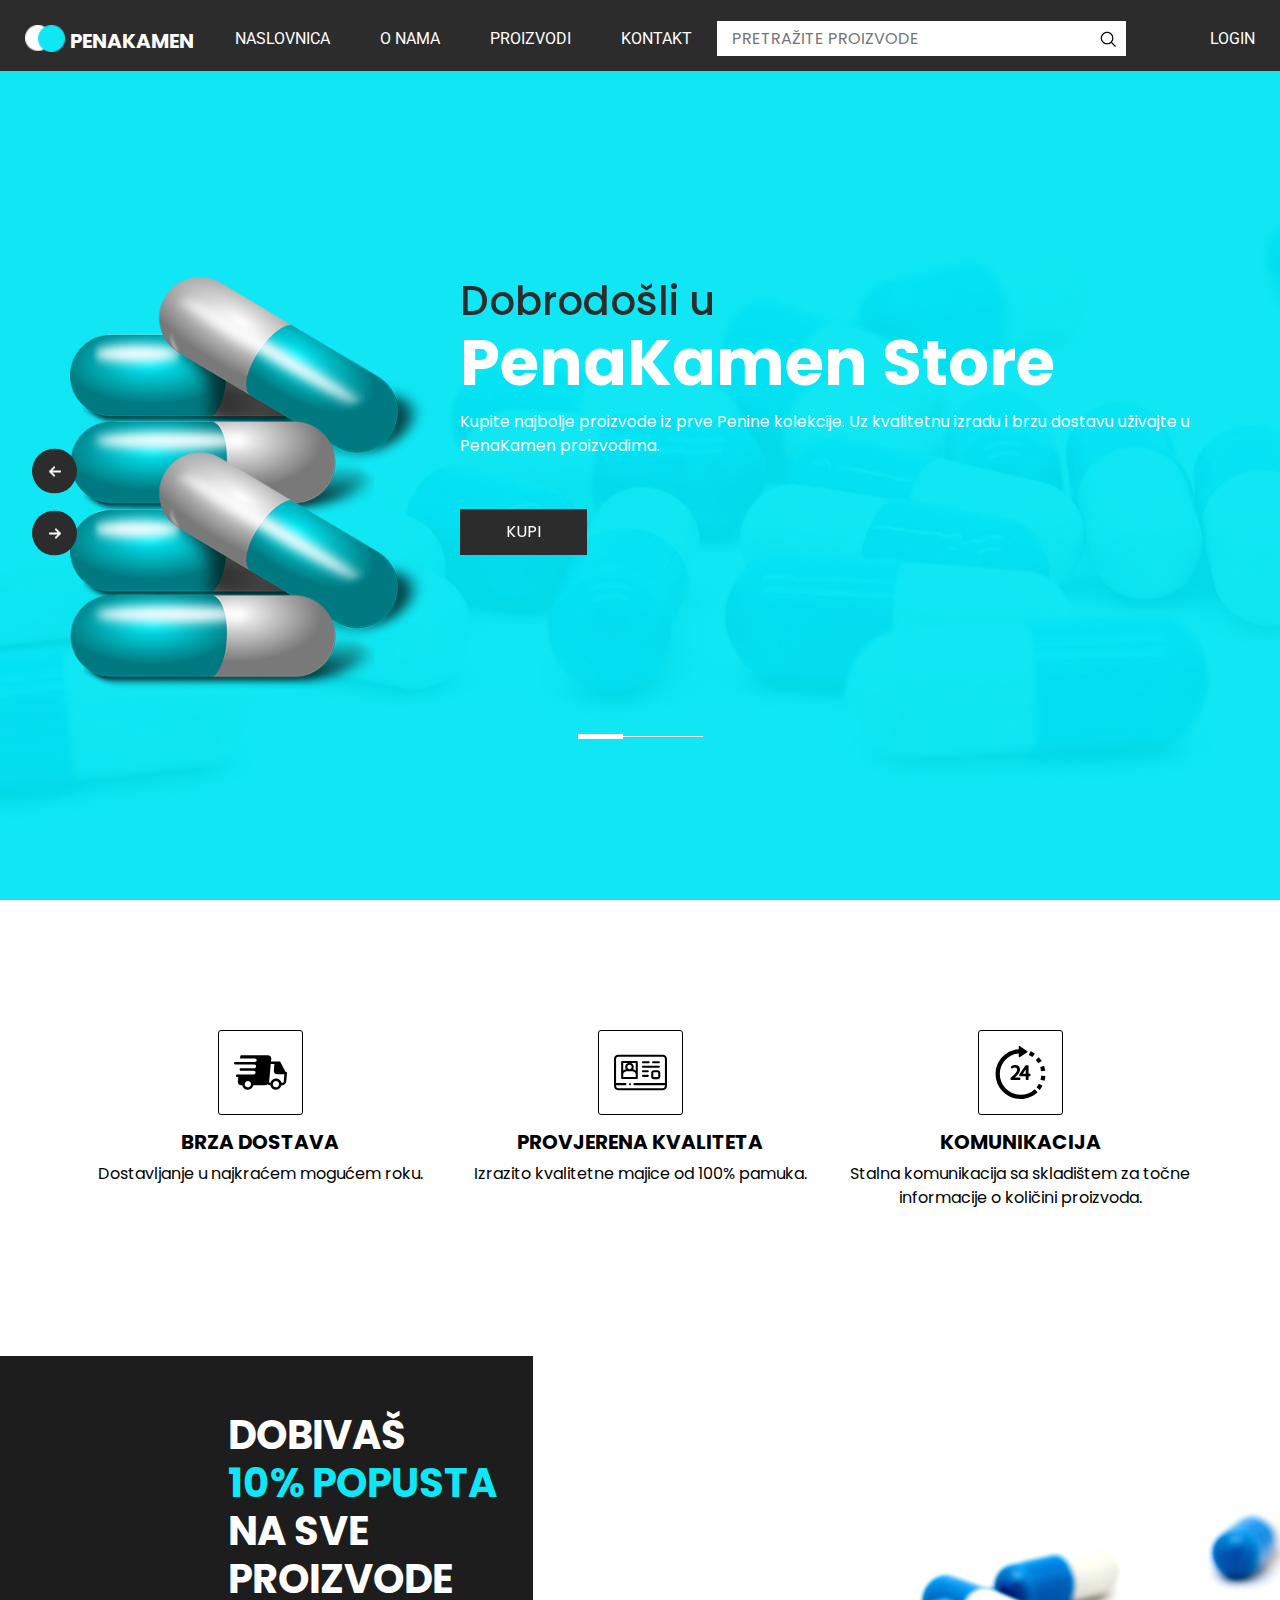
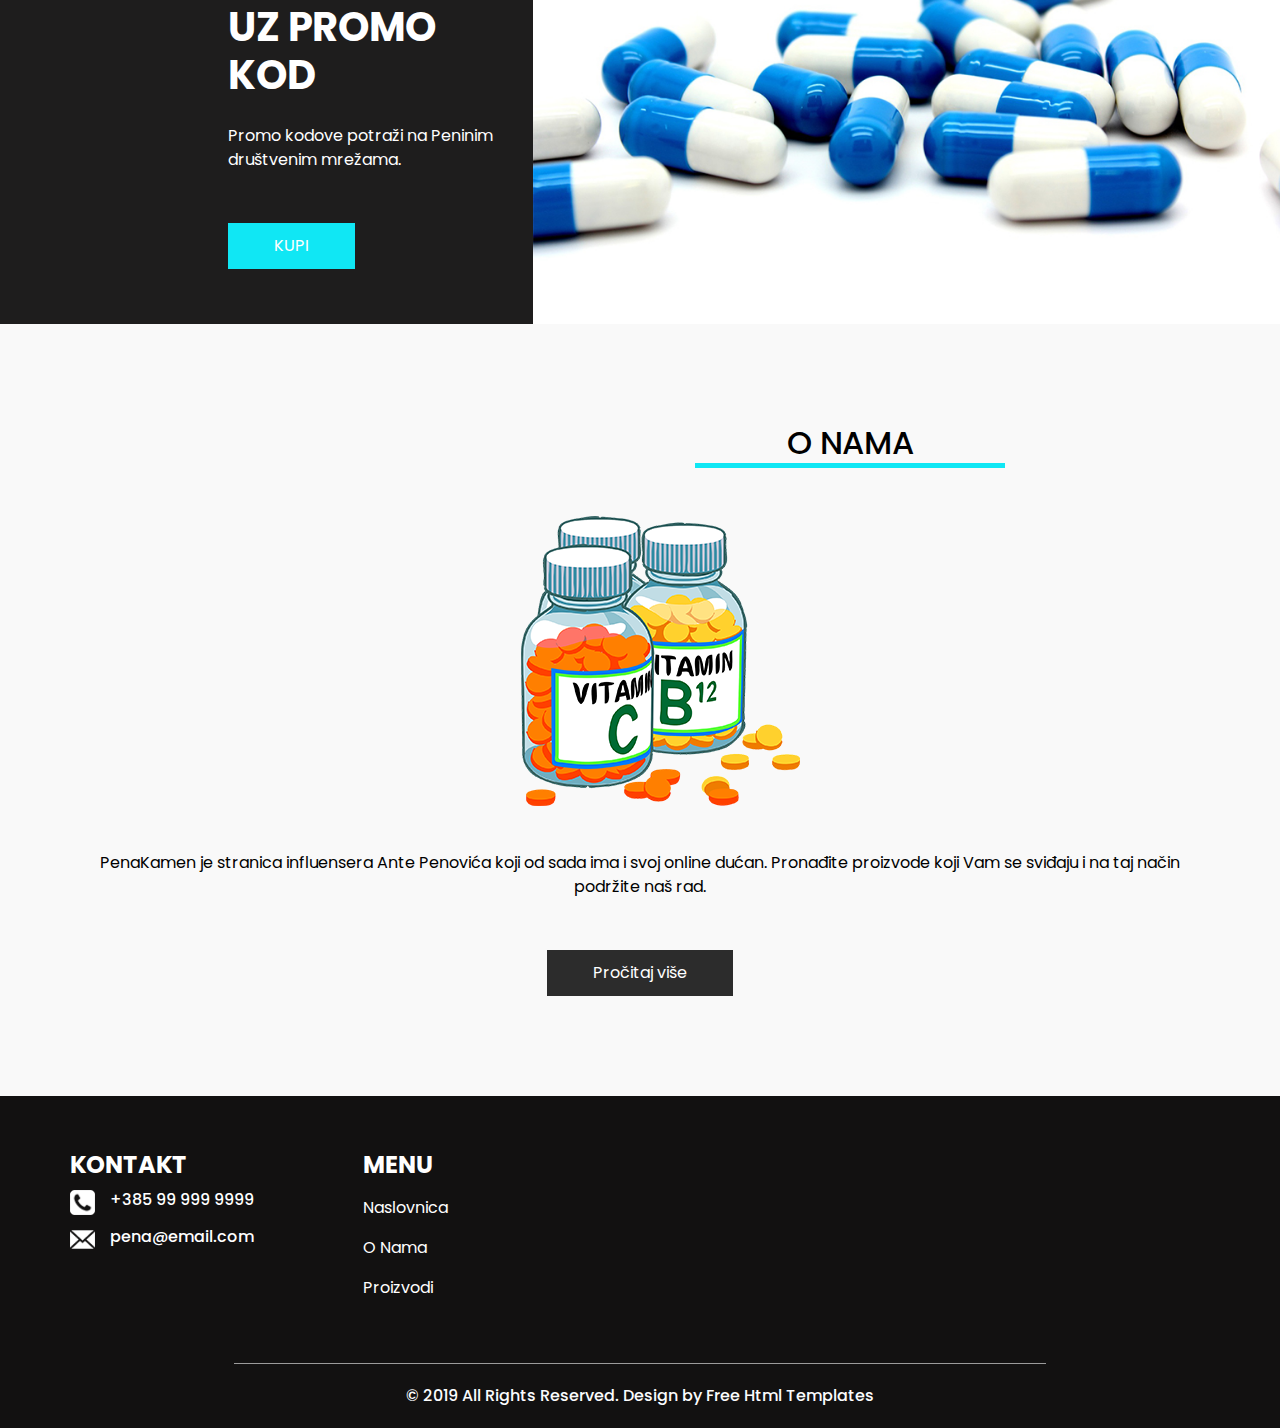
<file: index.html>
<!DOCTYPE html>
<html>

<head>
  <!-- Basic -->
  <meta charset="utf-8" />
  <meta http-equiv="X-UA-Compatible" content="IE=edge" />
  <!-- Mobile Metas -->
  <meta name="viewport" content="width=device-width, initial-scale=1, shrink-to-fit=no" />
  <!-- Site Metas -->
  <meta name="keywords" content="" />
  <meta name="description" content="" />
  <meta name="author" content="" />

  <title>NASLOVNA STRANICA</title>

  <!-- slider stylesheet -->
  <link rel="stylesheet" type="text/css"
    href="https://cdnjs.cloudflare.com/ajax/libs/OwlCarousel2/2.1.3/assets/owl.carousel.min.css" />

  <!-- font awesome style -->
  <link rel="stylesheet" href="https://cdnjs.cloudflare.com/ajax/libs/font-awesome/4.7.0/css/font-awesome.min.css">


  <!-- bootstrap core css -->
  <link rel="stylesheet" type="text/css" href="css/bootstrap.css" />

  <!-- fonts style -->
  <link href="https://fonts.googleapis.com/css?family=Poppins:400,600,700|Roboto:400,700&display=swap" rel="stylesheet">

  <!-- Custom styles for this template -->
  <link href="css/style.css" rel="stylesheet" />
  <!-- responsive style -->
  <link href="css/responsive.css" rel="stylesheet" />
</head>

<body>
  <div class="hero_area">
    <!-- header section strats -->
    <header class="header_section">
      <div class="container">
        
        <!-- top header (removed)-->
        <!-- <div class="top_contact-container">
          <div class="tel_container">
            <a href="">
              <img src="images/telephone-symbol-button.png" alt=""> Call : +385 99 999 9999
            </a>
          </div>
          <div class="social-container">
            <a href="">
              <img src="images/fb.png" alt="" class="s-1">
            </a>
            <a href="">
              <img src="images/twitter.png" alt="" class="s-2">
            </a>
            <a href="">
              <img src="images/instagram.png" alt="" class="s-3">
            </a>
          </div>
        </div> -->
      </div>
      <div class="container-fluid">
        <nav class="navbar navbar-expand-lg custom_nav-container pt-3">
          <a class="navbar-brand" href="index.html">
            <img src="images/logo.png" alt="">
            <span>
              PENAKAMEN
            </span>
          </a>
          <button class="navbar-toggler" type="button" data-toggle="collapse" data-target="#navbarSupportedContent"
            aria-controls="navbarSupportedContent" aria-expanded="false" aria-label="Toggle navigation">
            <span class="navbar-toggler-icon"></span>
          </button>

          <div class="collapse navbar-collapse" id="navbarSupportedContent">
            <div class="d-flex  flex-column flex-lg-row align-items-center w-100 justify-content-between">
              <ul class="navbar-nav  ">
                <li class="nav-item active">
                  <a class="nav-link" href="index.html">Naslovnica <span class="sr-only">(current)</span></a>
                </li>
                <li class="nav-item">
                  <a class="nav-link" href="about.html"> O nama </a>
                </li>
                <!-- <li class="nav-item">
                  <a class="nav-link" href="medicine.html"> Medicine </a>
                </li> -->
                <li class="nav-item">
                  <a class="nav-link" href="buy.html">Proizvodi</a>
                </li>
                <!-- <li class="nav-item">
                  <a class="nav-link" href="news.html"> News </a>
                </li> -->
                <li class="nav-item">
                  <a class="nav-link" href="contact.html">kontakt</a>
                </li>
              </ul>
              <form class="form-inline ">
                <input type="search" placeholder="Pretražite proizvode">
                <button class="btn  my-2 my-sm-0 nav_search-btn" type="submit"></button>
              </form>
              <div class="login_btn-contanier ml-0 ml-lg-5">
                <a href="">
                  
                  <span >
                    <a href="login.html" >Login</a>
                  </span>
                </a>
              </div>
            </div>
          </div>

        </nav>
      </div>
    </header>
    <!-- end header section -->
    <!-- slider section -->
    <section class=" slider_section position-relative">
      <div id="carouselExampleIndicators" class="carousel slide" data-ride="carousel">
        <ol class="carousel-indicators">
          <li data-target="#carouselExampleIndicators" data-slide-to="0" class="active"></li>
          <li data-target="#carouselExampleIndicators" data-slide-to="1"></li>
          <li data-target="#carouselExampleIndicators" data-slide-to="2"></li>
        </ol>
        <div class="carousel-inner">
          <div class="carousel-item active">
            <div class="container">
              <div class="row">
                <div class="col-md-4">
                  <div class="img-box">
                    <img src="images/medicine.png" alt="">
                  </div>
                </div>
                <div class="col-md-8">
                  <div class="detail-box">
                    <h1>
                      Dobrodošli u <br>
                      <span>
                        PenaKamen Store
                      </span>

                    </h1>
                    <p>
                      Kupite najbolje proizvode iz prve Penine kolekcije. Uz kvalitetnu izradu i brzu dostavu uživajte u PenaKamen proizvodima. 
                    </p>
                    <div>
                      <a href="">
                        KUPI
                      </a>
                    </div>
                  </div>
                </div>
              </div>
            </div>
          </div>
          <div class="carousel-item">
            <div class="container">
              <div class="row">
                <div class="col-md-4">
                  <div class="img-box">
                    <img src="images/medicine.png" alt="">
                  </div>
                </div>
                <div class="col-md-8">
                  <div class="detail-box">
                    <h1>
                      Dobrodošli u <br>
                      <span>
                        PenaKamen Store
                      </span>

                    </h1>
                    <p>
                      Kupite najbolje proizvode iz prve Penine kolekcije. Uz kvalitetnu izradu i brzu dostavu uživajte u PenaKamen proizvodima. 
                    </p>
                    <div>
                      <a href="">
                        KUPI
                      </a>
                    </div>
                  </div>
                </div>
              </div>
            </div>
          </div>
          <div class="carousel-item">
            <div class="container">
              <div class="row">
                <div class="col-md-4">
                  <div class="img-box">
                    <img src="images/medicine.png" alt="">
                  </div>
                </div>
                <div class="col-md-8">
                  <div class="detail-box">
                    <h1>
                      Dobrodošli u <br>
                      <span>
                        PenaKamen Store
                      </span>

                    </h1>
                    <p>
                      Kupite najbolje proizvode iz prve Penine kolekcije. Uz kvalitetnu izradu i brzu dostavu uživajte u PenaKamen proizvodima. 
                    </p>
                    <div>
                      <a href="">
                        KUPI
                      </a>
                    </div>
                  </div>
                </div>
              </div>
            </div>
          </div>
        </div>

        <a class="carousel-control-prev" href="#carouselExampleIndicators" role="button" data-slide="prev">
          <span class="sr-only">Previous</span>
        </a>
        <a class="carousel-control-next" href="#carouselExampleIndicators" role="button" data-slide="next">
          <span class="sr-only">Next</span>
        </a>
      </div>


    </section>
    <!-- end slider section -->
  </div>

  <section class="feature_section  layout_padding">
    <div class="container">
      <div class="feature_container">
        <div class="box">
          <div class="img-box">
            <svg version="1.1" id="Capa_1" xmlns="http://www.w3.org/2000/svg" xmlns:xlink="http://www.w3.org/1999/xlink"
              x="0px" y="0px" viewBox="0 0 422.518 422.518" style="enable-background:new 0 0 422.518 422.518;"
              xml:space="preserve">
              <path d="M422.512,215.424c0-0.079-0.004-0.158-0.005-0.237c-0.116-5.295-4.368-9.514-9.727-9.514h-2.554l-39.443-76.258
             c-1.664-3.22-4.983-5.225-8.647-5.226l-67.34-0.014l2.569-20.364c0.733-8.138-1.783-15.822-7.086-21.638
             c-5.293-5.804-12.683-9.001-20.81-9.001h-209c-5.255,0-9.719,4.066-10.22,9.308l-2.095,16.778h119.078
             c7.732,0,13.836,6.268,13.634,14c-0.203,7.732-6.635,14-14.367,14H126.78c0.007,0.02,0.014,0.04,0.021,0.059H10.163
             c-5.468,0-10.017,4.432-10.16,9.9c-0.143,5.468,4.173,9.9,9.641,9.9H164.06c7.168,1.104,12.523,7.303,12.326,14.808
             c-0.216,8.242-7.039,14.925-15.267,14.994H54.661c-5.523,0-10.117,4.477-10.262,10c-0.145,5.523,4.215,10,9.738,10h105.204
             c7.273,1.013,12.735,7.262,12.537,14.84c-0.217,8.284-7.109,15-15.393,15H35.792v0.011H25.651c-5.523,0-10.117,4.477-10.262,10
             c-0.145,5.523,4.214,10,9.738,10h8.752l-3.423,35.818c-0.734,8.137,1.782,15.821,7.086,21.637c5.292,5.805,12.683,9.001,20.81,9.001
             h7.55C69.5,333.8,87.3,349.345,109.073,349.345c21.773,0,40.387-15.545,45.06-36.118h94.219c7.618,0,14.83-2.913,20.486-7.682
             c5.172,4.964,12.028,7.682,19.514,7.682h1.55c3.597,20.573,21.397,36.118,43.171,36.118c21.773,0,40.387-15.545,45.06-36.118h6.219
             c16.201,0,30.569-13.171,32.029-29.36l6.094-67.506c0.008-0.091,0.004-0.181,0.01-0.273c0.01-0.139,0.029-0.275,0.033-0.415
             C422.52,215.589,422.512,215.508,422.512,215.424z M109.597,329.345c-13.785,0-24.707-11.214-24.346-24.999
             c0.361-13.786,11.87-25.001,25.655-25.001c13.785,0,24.706,11.215,24.345,25.001C134.89,318.131,123.382,329.345,109.597,329.345z
              M333.597,329.345c-13.785,0-24.706-11.214-24.346-24.999c0.361-13.786,11.87-25.001,25.655-25.001
             c13.785,0,24.707,11.215,24.345,25.001C358.89,318.131,347.382,329.345,333.597,329.345z M396.457,282.588
             c-0.52,5.767-5.823,10.639-11.58,10.639h-6.727c-4.454-19.453-21.744-33.882-42.721-33.882c-20.977,0-39.022,14.429-44.494,33.882
             h-2.059c-2.542,0-4.81-0.953-6.389-2.685c-1.589-1.742-2.337-4.113-2.106-6.676l12.609-139.691l28.959,0.006l-4.59,50.852
             c-0.735,8.137,1.78,15.821,7.083,21.637c5.292,5.806,12.685,9.004,20.813,9.004h56.338L396.457,282.588z" />
              <g>
              </g>
              <g>
              </g>
              <g>
              </g>
              <g>
              </g>
              <g>
              </g>
              <g>
              </g>
              <g>
              </g>
              <g>
              </g>
              <g>
              </g>
              <g>
              </g>
              <g>
              </g>
              <g>
              </g>
              <g>
              </g>
              <g>
              </g>
              <g>
              </g>
            </svg>
          </div>
          <div class="detail-box">
            <h5>
              Brza dostava
            </h5>
            <p>
              Dostavljanje u najkraćem mogućem roku.
            </p>
          </div>
        </div>
        <div class="box">
          <div class="img-box">
            <svg id="Capa_1" enable-background="new 0 0 512 512" height="512" viewBox="0 0 512 512" width="512"
              xmlns="http://www.w3.org/2000/svg">
              <path
                d="m471.728 84.718h-431.456c-22.206 0-40.272 18.066-40.272 40.272v243.623 18.395.005c0 22.205 18.064 40.27 40.27 40.27h431.46c22.205 0 40.27-18.065 40.27-40.27v-.005-18.395-243.623c0-22.206-18.066-40.272-40.272-40.272zm-431.456 20h431.455c11.179 0 20.272 9.094 20.272 20.272v233.623h-294.622c-5.522 0-10 4.477-10 10s4.478 10 10 10h294.623v8.395c0 11.178-9.094 20.272-20.272 20.272h-431.456c-11.178 0-20.272-9.094-20.272-20.273v-8.395h89.418c5.522 0 10-4.477 10-10s-4.478-10-10-10h-89.418v-233.622c0-11.178 9.094-20.272 20.272-20.272z" />
              <path
                d="m280.063 167.544h53.989c5.522 0 10-4.477 10-10s-4.478-10-10-10h-53.989c-5.522 0-10 4.477-10 10s4.477 10 10 10z" />
              <path
                d="m377.55 167.544h55.505c5.522 0 10-4.477 10-10s-4.478-10-10-10h-55.505c-5.522 0-10 4.477-10 10s4.477 10 10 10z" />
              <path
                d="m280.063 210.314h152.992c5.522 0 10-4.477 10-10s-4.478-10-10-10h-152.992c-5.522 0-10 4.477-10 10s4.477 10 10 10z" />
              <path
                d="m280.063 254.169h45.989c5.522 0 10-4.477 10-10s-4.478-10-10-10h-45.989c-5.522 0-10 4.477-10 10s4.477 10 10 10z" />
              <path
                d="m422.75 234.169h-38.993c-13.348 0-24.207 10.859-24.207 24.207v37.636c0 13.348 10.859 24.208 24.207 24.208h38.993c13.348 0 24.207-10.859 24.207-24.208v-37.636c0-13.348-10.859-24.207-24.207-24.207zm4.207 61.843c0 2.32-1.888 4.208-4.207 4.208h-38.993c-2.319 0-4.207-1.888-4.207-4.208v-37.636c0-2.32 1.888-4.207 4.207-4.207h38.993c2.319 0 4.207 1.887 4.207 4.207z" />
              <path
                d="m280.063 298.297h45.989c5.522 0 10-4.477 10-10s-4.478-10-10-10h-45.989c-5.522 0-10 4.477-10 10s4.477 10 10 10z" />
              <path
                d="m79.072 319.081h140.993c5.522 0 10-4.477 10-10v-39.955-114.582c0-5.523-4.478-10-10-10h-140.993c-5.522 0-10 4.477-10 10v114.583 39.955c0 5.522 4.478 9.999 10 9.999zm130.993-20h-120.993v-28.724c.03-.113.06-.227.091-.339 4.169-15.41 18.521-26.172 34.902-26.172h51.008c16.38 0 30.732 10.763 34.902 26.169.03.113.061.226.09.339zm-81.794-96.534c0-11.744 9.554-21.298 21.298-21.298s21.298 9.554 21.298 21.298-9.554 21.298-21.298 21.298-21.298-9.554-21.298-21.298zm81.794 33.371c-7.335-5.755-16.118-9.714-25.618-11.298 4.058-6.39 6.42-13.958 6.42-22.073 0-17.041-10.376-31.702-25.14-38.003h44.339v71.374zm-76.653-71.374c-14.765 6.301-25.14 20.963-25.14 38.003 0 8.114 2.362 15.683 6.42 22.073-9.501 1.583-18.285 5.543-25.619 11.298v-71.374z" />
              <path
                d="m159.66 360.3c-7.549-5.03-17.605 2.261-15.18 10.977 1.142 4.104 4.876 7.118 9.141 7.321 4.271.204 8.264-2.408 9.808-6.389 1.66-4.282.096-9.38-3.769-11.909z" />
            </svg>
          </div>
          <div class="detail-box">
            <h5>
              Provjerena kvaliteta
            </h5>
            <p>
              Izrazito kvalitetne majice od 100% pamuka.
            </p>
          </div>
        </div>
        <div class="box">
          <div class="img-box">
            <svg version="1.1" id="Capa_1" xmlns="http://www.w3.org/2000/svg" xmlns:xlink="http://www.w3.org/1999/xlink"
              x="0px" y="0px" viewBox="0 0 315.377 315.377" style="enable-background:new 0 0 315.377 315.377;"
              xml:space="preserve">
              <g>
                <g>
                  <path
                    d="M107.712,181.769l-7.938,7.705c-1.121,1.089-1.753,2.584-1.753,4.146v3.288c0,3.191,2.588,5.779,5.78,5.779h47.4
                 c3.196,0,5.782-2.588,5.782-5.779v-4.256c0-3.191-2.586-5.78-5.782-5.78h-26.19l0.722-0.664
                 c17.117-16.491,29.232-29.471,29.232-46.372c0-13.513-8.782-27.148-28.409-27.148c-8.568,0-16.959,2.75-23.629,7.74
                 c-2.166,1.625-2.918,4.537-1.803,7.007l1.458,3.224c0.708,1.568,2.074,2.739,3.735,3.195c1.651,0.456,3.433,0.148,4.842-0.836
                 c4.289-2.995,8.704-4.515,13.127-4.515c8.608,0,12.971,4.28,12.971,12.662C137.142,152.524,127.72,162.721,107.712,181.769z" />
                </g>
                <g>
                  <path d="M194.107,114.096c-0.154-0.014-0.31-0.02-0.464-0.02h-1.765c-1.89,0-3.658,0.923-4.738,2.469l-35.4,50.66
                 c-0.678,0.971-1.041,2.127-1.041,3.311v4.061c0,3.192,2.586,5.78,5.778,5.78h32.322v16.551c0,3.191,2.586,5.779,5.778,5.779h5.519
                 c3.19,0,5.781-2.588,5.781-5.779v-16.551h5.698c3.192,0,5.781-2.588,5.781-5.78v-3.753c0-3.19-2.589-5.779-5.781-5.779h-5.698
                 v-45.189c0-3.19-2.591-5.779-5.781-5.779h-5.519C194.419,114.077,194.261,114.083,194.107,114.096z M188.799,165.045h-17.453
                 c4.434-6.438,12.015-17.487,17.453-25.653V165.045z" />
                </g>
                <g>
                  <path
                    d="M157.906,290.377c-68.023,0-123.365-55.342-123.365-123.365c0-64.412,49.625-117.443,112.647-122.895v19.665
                 c0,1.397,0.771,2.681,2.003,3.337c0.558,0.298,1.169,0.444,1.778,0.444c0.737,0,1.474-0.216,2.108-0.643l44.652-30
                 c1.046-0.702,1.673-1.879,1.673-3.139c0-1.259-0.627-2.437-1.673-3.139l-44.652-30c-1.159-0.779-2.654-0.857-3.887-0.198
                 c-1.232,0.657-2.003,1.941-2.003,3.337v15.254C70.364,24.547,9.54,88.806,9.54,167.011c0,81.809,66.558,148.365,148.365,148.365
                 c37.876,0,73.934-14.271,101.532-40.183l-17.111-18.226C219.38,278.512,189.4,290.377,157.906,290.377z" />
                </g>
                <g>
                  <path d="M284.552,89.689c-5.111-8.359-11.088-16.252-17.759-23.456l-18.344,16.985c5.552,5.995,10.522,12.562,14.776,19.515
                 L284.552,89.689z" />
                </g>
                <g>
                  <path d="M280.146,150.258l24.773-3.363c-1.322-9.74-3.625-19.373-6.846-28.632l-23.612,8.211
                 C277.135,134.163,279.047,142.165,280.146,150.258z" />
                </g>
                <g>
                  <path d="M242.999,45.459c-8.045-5.643-16.678-10.496-25.66-14.427l-10.022,22.903c7.464,3.267,14.64,7.301,21.327,11.991
                 L242.999,45.459z" />
                </g>
                <g>
                  <path d="M253.208,245.353l19.303,15.887c6.244-7.587,11.75-15.817,16.363-24.462l-22.055-11.771
                 C262.983,232.195,258.404,239.041,253.208,245.353z" />
                </g>
                <g>
                  <path d="M280.908,176.552c-0.622,8.157-2.061,16.264-4.273,24.093l24.057,6.802c2.666-9.426,4.396-19.18,5.146-28.99
                 L280.908,176.552z" />
                </g>
              </g>
              <g>
              </g>
              <g>
              </g>
              <g>
              </g>
              <g>
              </g>
              <g>
              </g>
              <g>
              </g>
              <g>
              </g>
              <g>
              </g>
              <g>
              </g>
              <g>
              </g>
              <g>
              </g>
              <g>
              </g>
              <g>
              </g>
              <g>
              </g>
              <g>
              </g>
            </svg>

          </div>
          <div class="detail-box">
            <h5>
              Komunikacija
            </h5>
            <p>
              Stalna komunikacija sa skladištem za točne informacije o količini proizvoda.
            </p>
          </div>
        </div>
      </div>
    </div>
  </section>

  <!-- end feature section -->

  <!-- discount section -->

  <section class="discount_section">
    <div class="container-fluid">
      <div class="row">
        <div class="col-lg-3 col-md-5 offset-md-2">
          <div class="detail-box">
            <h2>
              Dobivaš <br>
              <span>
                10% popusta
              </span><br>
              na sve proizvode <br>
              uz promo kod
              

            </h2>
            <p>
              Promo kodove potraži na Peninim društvenim mrežama.
            </p>
            <div>
              <a href="">
                KUPI
              </a>
            </div>
          </div>
        </div>
        <div class="col-lg-7 col-md-5">
          <div class="img-box">
            <img src="images/medicines.jpg" alt="">
          </div>
        </div>
      </div>
    </div>
  </section>


  <!-- end discount section -->

  <!-- health section -->
                                                                 <!--POČETAK KOMENTARA
  <section class="health_section layout_padding">
    <div class="health_carousel-container">
      <h2 class="text-uppercase">
        Medicine & Health

      </h2>
      <div class="carousel-wrap layout_padding2">
        <div class="owl-carousel">
          <div class="item">
            <div class="box">
              <div class="btn_container">
                <a href="">
                  Buy Now
                </a>
              </div>
              <div class="img-box">
                <img src="images/p-1.jpg" alt="">
              </div>
              <div class="detail-box">
                <div class="star_container">
                  <i class="fa fa-star" aria-hidden="true"></i>
                  <i class="fa fa-star" aria-hidden="true"></i>
                  <i class="fa fa-star" aria-hidden="true"></i>
                  <i class="fa fa-star" aria-hidden="true"></i>
                  <i class="fa fa-star-o" aria-hidden="true"></i>

                </div>
                <div class="text">
                  <h6>
                    Health
                  </h6>
                  <h6 class="price">
                    <span>
                      $
                    </span>
                    30
                  </h6>
                </div>
              </div>
            </div>
            <div class="box">
              <div class="btn_container">
                <a href="">
                  Buy Now
                </a>
              </div>
              <div class="img-box">
                <img src="images/p-5.jpg" alt="">
              </div>
              <div class="detail-box">
                <div class="star_container">
                  <i class="fa fa-star" aria-hidden="true"></i>
                  <i class="fa fa-star" aria-hidden="true"></i>
                  <i class="fa fa-star" aria-hidden="true"></i>
                  <i class="fa fa-star" aria-hidden="true"></i>
                  <i class="fa fa-star-o" aria-hidden="true"></i>

                </div>
                <div class="text">
                  <h6>
                    Health
                  </h6>
                  <h6 class="price">
                    <span>
                      $
                    </span>
                    30
                  </h6>
                </div>
              </div>
            </div>
          </div>
          <div class="item">
            <div class="box">
              <div class="btn_container">
                <a href="">
                  Buy Now
                </a>
              </div>
              <div class="img-box">
                <img src="images/p-2.jpg" alt="">
              </div>
              <div class="detail-box">
                <div class="star_container">
                  <i class="fa fa-star" aria-hidden="true"></i>
                  <i class="fa fa-star" aria-hidden="true"></i>
                  <i class="fa fa-star" aria-hidden="true"></i>
                  <i class="fa fa-star" aria-hidden="true"></i>
                  <i class="fa fa-star-o" aria-hidden="true"></i>

                </div>
                <div class="text">
                  <h6>
                    Health
                  </h6>
                  <h6 class="price">
                    <span>
                      $
                    </span>
                    30
                  </h6>
                </div>
              </div>
            </div>
            <div class="box">
              <div class="btn_container">
                <a href="">
                  Buy Now
                </a>
              </div>
              <div class="img-box">
                <img src="images/p-5.jpg" alt="">
              </div>
              <div class="detail-box">
                <div class="star_container">
                  <i class="fa fa-star" aria-hidden="true"></i>
                  <i class="fa fa-star" aria-hidden="true"></i>
                  <i class="fa fa-star" aria-hidden="true"></i>
                  <i class="fa fa-star" aria-hidden="true"></i>
                  <i class="fa fa-star-o" aria-hidden="true"></i>

                </div>
                <div class="text">
                  <h6>
                    Health
                  </h6>
                  <h6 class="price">
                    <span>
                      $
                    </span>
                    30
                  </h6>
                </div>
              </div>
            </div>
          </div>
          <div class="item">
            <div class="box">
              <div class="btn_container">
                <a href="">
                  Buy Now
                </a>
              </div>
              <div class="img-box">
                <img src="images/p-3.jpg" alt="">
              </div>
              <div class="detail-box">
                <div class="star_container">
                  <i class="fa fa-star" aria-hidden="true"></i>
                  <i class="fa fa-star" aria-hidden="true"></i>
                  <i class="fa fa-star" aria-hidden="true"></i>
                  <i class="fa fa-star" aria-hidden="true"></i>
                  <i class="fa fa-star-o" aria-hidden="true"></i>

                </div>
                <div class="text">
                  <h6>
                    Health
                  </h6>
                  <h6 class="price">
                    <span>
                      $
                    </span>
                    30
                  </h6>
                </div>
              </div>
            </div>
            <div class="box">
              <div class="btn_container">
                <a href="">
                  Buy Now
                </a>
              </div>
              <div class="img-box">
                <img src="images/p-5.jpg" alt="">
              </div>
              <div class="detail-box">
                <div class="star_container">
                  <i class="fa fa-star" aria-hidden="true"></i>
                  <i class="fa fa-star" aria-hidden="true"></i>
                  <i class="fa fa-star" aria-hidden="true"></i>
                  <i class="fa fa-star" aria-hidden="true"></i>
                  <i class="fa fa-star-o" aria-hidden="true"></i>

                </div>
                <div class="text">
                  <h6>
                    Health
                  </h6>
                  <h6 class="price">
                    <span>
                      $
                    </span>
                    30
                  </h6>
                </div>
              </div>
            </div>
          </div>
          <div class="item">
            <div class="box">
              <div class="btn_container">
                <a href="">
                  Buy Now
                </a>
              </div>
              <div class="img-box">
                <img src="images/p-4.jpg" alt="">
              </div>
              <div class="detail-box">
                <div class="star_container">
                  <i class="fa fa-star" aria-hidden="true"></i>
                  <i class="fa fa-star" aria-hidden="true"></i>
                  <i class="fa fa-star" aria-hidden="true"></i>
                  <i class="fa fa-star" aria-hidden="true"></i>
                  <i class="fa fa-star-o" aria-hidden="true"></i>

                </div>
                <div class="text">
                  <h6>
                    Health
                  </h6>
                  <h6 class="price">
                    <span>
                      $
                    </span>
                    30
                  </h6>
                </div>
              </div>
            </div>
            <div class="box">
              <div class="btn_container">
                <a href="">
                  Buy Now
                </a>
              </div>
              <div class="img-box">
                <img src="images/p-5.jpg" alt="">
              </div>
              <div class="detail-box">
                <div class="star_container">
                  <i class="fa fa-star" aria-hidden="true"></i>
                  <i class="fa fa-star" aria-hidden="true"></i>
                  <i class="fa fa-star" aria-hidden="true"></i>
                  <i class="fa fa-star" aria-hidden="true"></i>
                  <i class="fa fa-star-o" aria-hidden="true"></i>

                </div>
                <div class="text">
                  <h6>
                    Health
                  </h6>
                  <h6 class="price">
                    <span>
                      $
                    </span>
                    30
                  </h6>
                </div>
              </div>
            </div>
          </div>
        </div>
      </div>
    </div>
    <div class="health_carousel-container">
      <h2 class="text-uppercase">
        Vitamins & Supplements


      </h2>
      <div class="carousel-wrap layout_padding2">
        <div class="owl-carousel owl-2">
          <div class="item">
            <div class="box">
              <div class="btn_container">
                <a href="">
                  Buy Now
                </a>
              </div>
              <div class="img-box">
                <img src="images/p-6.jpg" alt="">
              </div>
              <div class="detail-box">
                <div class="star_container">
                  <i class="fa fa-star" aria-hidden="true"></i>
                  <i class="fa fa-star" aria-hidden="true"></i>
                  <i class="fa fa-star" aria-hidden="true"></i>
                  <i class="fa fa-star" aria-hidden="true"></i>
                  <i class="fa fa-star-o" aria-hidden="true"></i>

                </div>
                <div class="text">
                  <h6>
                    Medicine
                  </h6>
                  <h6 class="price">
                    <span>
                      $
                    </span>
                    30
                  </h6>
                </div>
              </div>
            </div>
          </div>
          <div class="item">
            <div class="box">
              <div class="btn_container">
                <a href="">
                  Buy Now
                </a>
              </div>
              <div class="img-box">
                <img src="images/p-6.jpg" alt="">
              </div>
              <div class="detail-box">
                <div class="star_container">
                  <i class="fa fa-star" aria-hidden="true"></i>
                  <i class="fa fa-star" aria-hidden="true"></i>
                  <i class="fa fa-star" aria-hidden="true"></i>
                  <i class="fa fa-star" aria-hidden="true"></i>
                  <i class="fa fa-star-o" aria-hidden="true"></i>

                </div>
                <div class="text">
                  <h6>
                    Medicine
                  </h6>
                  <h6 class="price">
                    <span>
                      $
                    </span>
                    30
                  </h6>
                </div>
              </div>
            </div>
          </div>
          <div class="item">
            <div class="box">
              <div class="btn_container">
                <a href="">
                  Buy Now
                </a>
              </div>
              <div class="img-box">
                <img src="images/p-6.jpg" alt="">
              </div>
              <div class="detail-box">
                <div class="star_container">
                  <i class="fa fa-star" aria-hidden="true"></i>
                  <i class="fa fa-star" aria-hidden="true"></i>
                  <i class="fa fa-star" aria-hidden="true"></i>
                  <i class="fa fa-star" aria-hidden="true"></i>
                  <i class="fa fa-star-o" aria-hidden="true"></i>

                </div>
                <div class="text">
                  <h6>
                    Medicine
                  </h6>
                  <h6 class="price">
                    <span>
                      $
                    </span>
                    30
                  </h6>
                </div>
              </div>
            </div>
          </div>
          <div class="item">
            <div class="box">
              <div class="btn_container">
                <a href="">
                  Buy Now
                </a>
              </div>
              <div class="img-box">
                <img src="images/p-6.jpg" alt="">
              </div>
              <div class="detail-box">
                <div class="star_container">
                  <i class="fa fa-star" aria-hidden="true"></i>
                  <i class="fa fa-star" aria-hidden="true"></i>
                  <i class="fa fa-star" aria-hidden="true"></i>
                  <i class="fa fa-star" aria-hidden="true"></i>
                  <i class="fa fa-star-o" aria-hidden="true"></i>

                </div>
                <div class="text">
                  <h6>
                    Medicine
                  </h6>
                  <h6 class="price">
                    <span>
                      $
                    </span>
                    30
                  </h6>
                </div>
              </div>
            </div>
          </div>
        </div>
      </div>
    </div>
    <div class="d-flex justify-content-center">
      <a href="">
        See more
      </a>
    </div>
  </section>
                                                                  KRAJ KOMETARA--> 
  <!-- end health section -->

  <!-- about section -->
  <section class="about_section layout_padding">
    <div class="container">
      <div class="custom_heading-container ">
        <h2>
          O NAMA
        </h2>
      </div>

      <div class="img-box">
        <img src="images/about-medicine.png" alt="">
      </div>
      <div class="detail-box">
        <p>
          PenaKamen je stranica influensera Ante Penovića koji od sada ima i svoj online dućan. Pronađite proizvode koji Vam se sviđaju i na taj način podržite naš rad.
        </p>
        <div class="d-flex justify-content-center">
          <a href="">
            Pročitaj više
          </a>
        </div>
      </div>
    </div>
  </section>

  <!-- end about section -->

  <!-- client section 
  <section class="client_section layout_padding">
    <div class="container">
      <div class="custom_heading-container ">
        <h2>
          What is says our clients
        </h2>
      </div>
      <div id="carouselExample2Indicators" class="carousel slide" data-ride="carousel">
        <ol class="carousel-indicators">
          <li data-target="#carouselExample2Indicators" data-slide-to="0" class="active"></li>
          <li data-target="#carouselExample2Indicators" data-slide-to="1"></li>
          <li data-target="#carouselExample2Indicators" data-slide-to="2"></li>
        </ol>
        <div class="carousel-inner">
          <div class="carousel-item active">
            <div class="client_container layout_padding2">
              <div class="client_detail">
                <p>
                  There are many variations of passages of Lorem Ipsum available, but the majority have suffered
                  alteration in
                  some form, by injected humour, or randomised words which don't look even slightly believable.
                </p>
              </div>
              <div class="client_box ">
                <div class="img-box">
                  <img src="images/client.png " alt="">
                </div>
                <div class="name">
                  <h5>
                    Randomised
                  </h5>
                  <h6>
                    <span>
                      Client
                    </span>
                    <img src="images/quote.png" alt="">
                  </h6>
                </div>
              </div>
            </div>
          </div>
          <div class="carousel-item">
            <div class="client_container layout_padding2">
              <div class="client_detail">
                <p>
                  There are many variations of passages of Lorem Ipsum available, but the majority have suffered
                  alteration in
                  some form, by injected humour, or randomised words which don't look even slightly believable.
                </p>
              </div>
              <div class="client_box ">
                <div class="img-box">
                  <img src="images/client.png " alt="">
                </div>
                <div class="name">
                  <h5>
                    Randomised
                  </h5>
                  <h6>
                    <span>
                      Client
                    </span>
                    <img src="images/quote.png" alt="">
                  </h6>
                </div>
              </div>
            </div>
          </div>
          <div class="carousel-item">
            <div class="client_container layout_padding2">
              <div class="client_detail">
                <p>
                  There are many variations of passages of Lorem Ipsum available, but the majority have suffered
                  alteration in
                  some form, by injected humour, or randomised words which don't look even slightly believable.
                </p>
              </div>
              <div class="client_box ">
                <div class="img-box">
                  <img src="images/client.png " alt="">
                </div>
                <div class="name">
                  <h5>
                    Randomised
                  </h5>
                  <h6>
                    <span>
                      Client
                    </span>
                    <img src="images/quote.png" alt="">
                  </h6>
                </div>
              </div>
            </div>
          </div>
        </div>
      </div>


    </div>
  </section> -->
  <!-- end client section --> 
 

  <!-- info section -->
  <section class="info_section layout_padding2">
    <div class="container">
      <div class="row">
        <div class="col-md-3">
          <div class="info_contact">
            <h4>
              Kontakt
            </h4>
            <div class="box">
              <div class="img-box">
                <img src="images/telephone-symbol-button.png" alt="">
              </div>
              <div class="detail-box">
                <h6>
                  +385 99 999 9999
                </h6>
              </div>
            </div>
            <div class="box">
              <div class="img-box">
                <img src="images/email.png" alt="">
              </div>
              <div class="detail-box">
                <h6>
                  pena@email.com
                </h6>
              </div>
            </div>
          </div>
        </div>
        <div class="col-md-3">
          <div class="info_menu">
            <h4>
              Menu
            </h4>
            <ul class="navbar-nav  ">
              <li class="nav-item active">
                <a class="nav-link" href="index.html">Naslovnica <span class="sr-only">(current)</span></a>
              </li>
              <li class="nav-item">
                <a class="nav-link" href="about.html"> O Nama </a>
              </li>
              <!-- <li class="nav-item">
                <a class="nav-link" href="medicine.html"> Medicine </a>
              </li> -->
              <li class="nav-item">
                <a class="nav-link" href="buy.html"> Proizvodi </a>
              </li>
            </ul>
          </div>
        </div>
        <div class="col-md-6">
          <!-- newsletter -->
          <!-- <div class="info_news">
            <h4>
              newsletter
            </h4>
            <form action="">
              <input type="text" placeholder="Enter Your email">
              <div class="d-flex justify-content-center justify-content-md-end mt-3">
                <button>
                  Subscribe
                </button>
              </div>
            </form>
          </div> -->
        </div>
      </div>
    </div>
  </section>

  <!-- footer section -->
  <section class="container-fluid footer_section">
    <p>
      &copy; 2019 All Rights Reserved. Design by
      <a href="https://html.design/">Free Html Templates</a>
    </p>
  </section>
  <!-- footer section -->

  <script type="text/javascript" src="js/jquery-3.4.1.min.js"></script>
  <script type="text/javascript" src="js/bootstrap.js"></script>
  <script type="text/javascript" src="https://cdnjs.cloudflare.com/ajax/libs/OwlCarousel2/2.2.1/owl.carousel.min.js">
  </script>
  <script type="text/javascript">
    $(".owl-carousel").owlCarousel({
      loop: true,
      margin: 10,
      nav: true,
      navText: [],
      autoplay: true,
      responsive: {
        0: {
          items: 1
        },
        600: {
          items: 2
        },
        1000: {
          items: 4
        }
      }
    });
  </script>
  <script type="text/javascript">
    $(".owl-2").owlCarousel({
      loop: true,
      margin: 10,
      nav: true,
      navText: [],
      autoplay: true,

      responsive: {
        0: {
          items: 1
        },
        600: {
          items: 2
        },
        1000: {
          items: 4
        }
      }
    });
  </script>
</body>

</html>
</file>
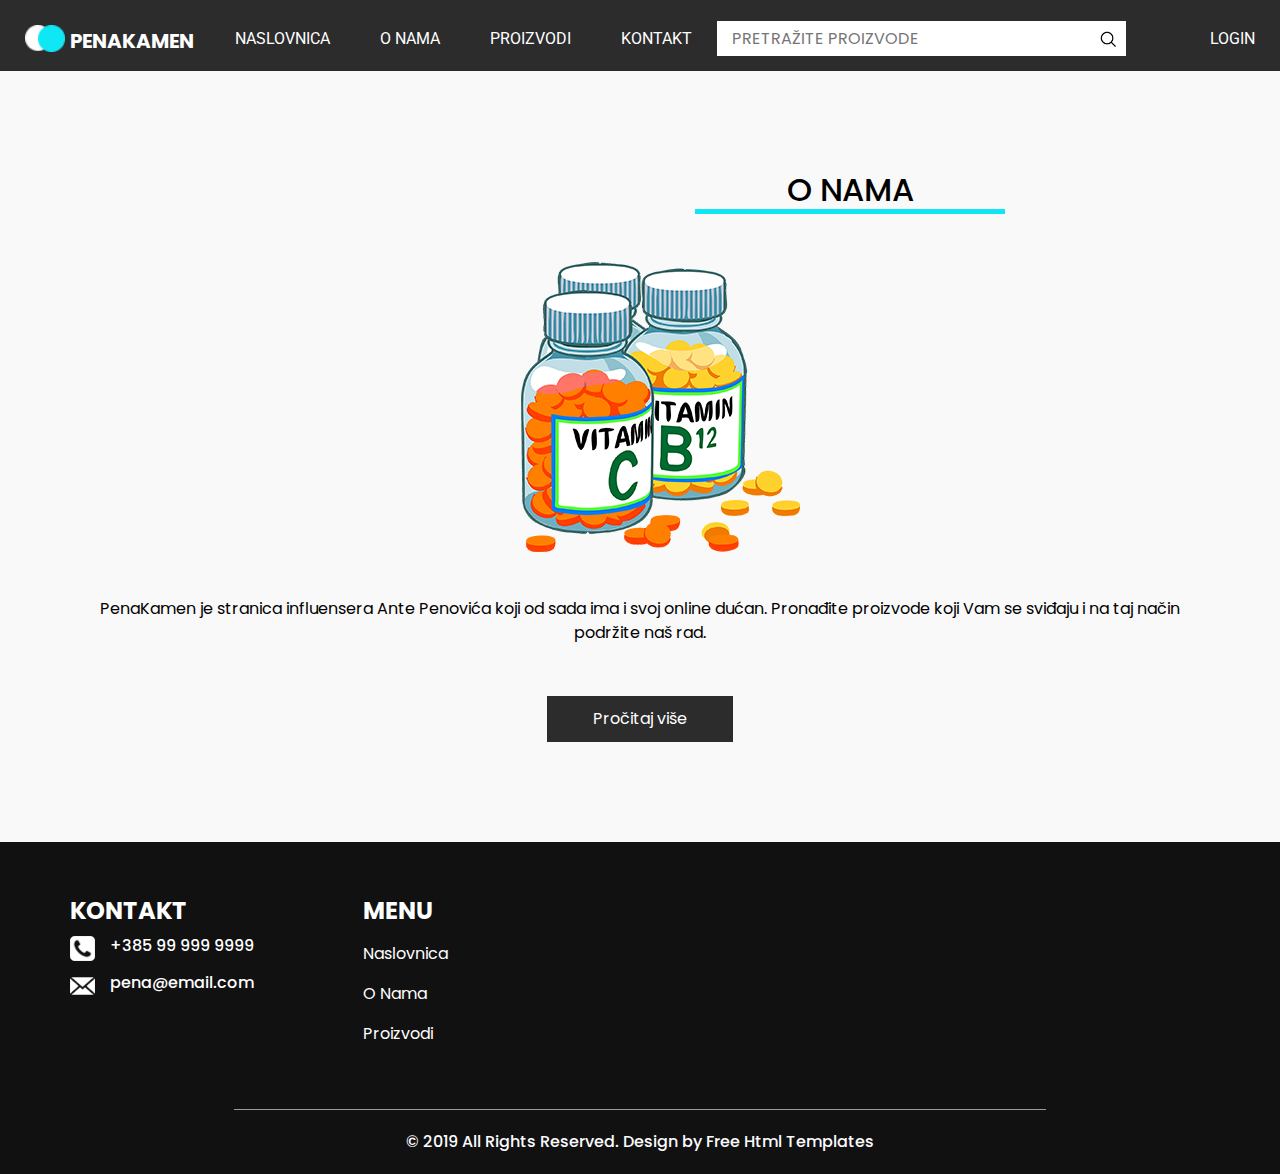
<file: about.html>
<!DOCTYPE html>
<html>

<head>
  <!-- Basic -->
  <meta charset="utf-8" />
  <meta http-equiv="X-UA-Compatible" content="IE=edge" />
  <!-- Mobile Metas -->
  <meta name="viewport" content="width=device-width, initial-scale=1, shrink-to-fit=no" />
  <!-- Site Metas -->
  <meta name="keywords" content="" />
  <meta name="description" content="" />
  <meta name="author" content="" />

  <title>O NAMA</title>

  <!-- slider stylesheet -->
  <link rel="stylesheet" type="text/css"
    href="https://cdnjs.cloudflare.com/ajax/libs/OwlCarousel2/2.1.3/assets/owl.carousel.min.css" />

  <!-- font awesome style -->
  <link rel="stylesheet" href="https://cdnjs.cloudflare.com/ajax/libs/font-awesome/4.7.0/css/font-awesome.min.css">


  <!-- bootstrap core css -->
  <link rel="stylesheet" type="text/css" href="css/bootstrap.css" />

  <!-- fonts style -->
  <link href="https://fonts.googleapis.com/css?family=Poppins:400,600,700|Roboto:400,700&display=swap" rel="stylesheet">

  <!-- Custom styles for this template -->
  <link href="css/style.css" rel="stylesheet" />
  <!-- responsive style -->
  <link href="css/responsive.css" rel="stylesheet" />
</head>

<body class="sub_page">
  <div class="hero_area">
    <!-- header section strats -->
    <header class="header_section">
      <div class="container">
        
        <!-- top header (removed)-->
        <!-- <div class="top_contact-container">
          <div class="tel_container">
            <a href="">
              <img src="images/telephone-symbol-button.png" alt=""> Call : +385 99 999 9999
            </a>
          </div>
          <div class="social-container">
            <a href="">
              <img src="images/fb.png" alt="" class="s-1">
            </a>
            <a href="">
              <img src="images/twitter.png" alt="" class="s-2">
            </a>
            <a href="">
              <img src="images/instagram.png" alt="" class="s-3">
            </a>
          </div>
        </div> -->
      </div>
      <div class="container-fluid">
        <nav class="navbar navbar-expand-lg custom_nav-container pt-3">
          <a class="navbar-brand" href="index.html">
            <img src="images/logo.png" alt="">
            <span>
              PENAKAMEN
            </span>
          </a>
          <button class="navbar-toggler" type="button" data-toggle="collapse" data-target="#navbarSupportedContent"
            aria-controls="navbarSupportedContent" aria-expanded="false" aria-label="Toggle navigation">
            <span class="navbar-toggler-icon"></span>
          </button>

          <div class="collapse navbar-collapse" id="navbarSupportedContent">
            <div class="d-flex  flex-column flex-lg-row align-items-center w-100 justify-content-between">
              <ul class="navbar-nav  ">
                <li class="nav-item active">
                  <a class="nav-link" href="index.html">Naslovnica <span class="sr-only">(current)</span></a>
                </li>
                <li class="nav-item">
                  <a class="nav-link" href="about.html"> O nama </a>
                </li>
                <!-- <li class="nav-item">
                  <a class="nav-link" href="medicine.html"> Medicine </a>
                </li> -->
                <li class="nav-item">
                  <a class="nav-link" href="buy.html">Proizvodi</a>
                </li>
                <!-- <li class="nav-item">
                  <a class="nav-link" href="news.html"> News </a>
                </li> -->
                <li class="nav-item">
                  <a class="nav-link" href="contact.html">kontakt</a>
                </li>
              </ul>
              <form class="form-inline ">
                <input type="search" placeholder="Pretražite proizvode">
                <button class="btn  my-2 my-sm-0 nav_search-btn" type="submit"></button>
              </form>
              <div class="login_btn-contanier ml-0 ml-lg-5">
                <a href="">
                  
                  <span >
                    <a href="login.html" >Login</a>
                  </span>
                </a>
              </div>
            </div>
          </div>

        </nav>
      </div>
    </header>
    <!-- end header section -->
  </div>


  <!-- about section -->
  <section class="about_section layout_padding">
    <div class="container">
      <div class="custom_heading-container ">
        <h2>
          O NAMA
        </h2>
      </div>

      <div class="img-box">
        <img src="images/about-medicine.png" alt="">
      </div>
      <div class="detail-box">
        <p>
          PenaKamen je stranica influensera Ante Penovića koji od sada ima i svoj online dućan. Pronađite proizvode koji Vam se sviđaju i na taj način podržite naš rad.
        </p>
        <div class="d-flex justify-content-center">
          <a href="">
            Pročitaj više
          </a>
        </div>
      </div>
    </div>
  </section>



  <!-- info section -->
  <section class="info_section layout_padding2">
    <div class="container">
      <div class="row">
        <div class="col-md-3">
          <div class="info_contact">
            <h4>
              Kontakt
            </h4>
            <div class="box">
              <div class="img-box">
                <img src="images/telephone-symbol-button.png" alt="">
              </div>
              <div class="detail-box">
                <h6>
                  +385 99 999 9999
                </h6>
              </div>
            </div>
            <div class="box">
              <div class="img-box">
                <img src="images/email.png" alt="">
              </div>
              <div class="detail-box">
                <h6>
                  pena@email.com
                </h6>
              </div>
            </div>
          </div>
        </div>
        <div class="col-md-3">
          <div class="info_menu">
            <h4>
              Menu
            </h4>
            <ul class="navbar-nav  ">
              <li class="nav-item active">
                <a class="nav-link" href="index.html">Naslovnica <span class="sr-only">(current)</span></a>
              </li>
              <li class="nav-item">
                <a class="nav-link" href="about.html"> O Nama </a>
              </li>
              <!-- <li class="nav-item">
                <a class="nav-link" href="medicine.html"> Medicine </a>
              </li> -->
              <li class="nav-item">
                <a class="nav-link" href="buy.html"> Proizvodi </a>
              </li>
            </ul>
          </div>
        </div>
        <div class="col-md-6">
          <!-- newsletter -->
          <!-- <div class="info_news">
            <h4>
              newsletter
            </h4>
            <form action="">
              <input type="text" placeholder="Enter Your email">
              <div class="d-flex justify-content-center justify-content-md-end mt-3">
                <button>
                  Subscribe
                </button>
              </div>
            </form>
          </div> -->
        </div>
      </div>
    </div>
  </section>

  <!-- footer section -->
  <section class="container-fluid footer_section">
    <p>
      &copy; 2019 All Rights Reserved. Design by
      <a href="https://html.design/">Free Html Templates</a>
    </p>
  </section>
  <!-- footer section -->

  <script type="text/javascript" src="js/jquery-3.4.1.min.js"></script>
  <script type="text/javascript" src="js/bootstrap.js"></script>
  <script type="text/javascript" src="https://cdnjs.cloudflare.com/ajax/libs/OwlCarousel2/2.2.1/owl.carousel.min.js">
  </script>
  <script type="text/javascript">
    $(".owl-carousel").owlCarousel({
      loop: true,
      margin: 10,
      nav: true,
      navText: [],
      autoplay: true,
      responsive: {
        0: {
          items: 1
        },
        600: {
          items: 2
        },
        1000: {
          items: 4
        }
      }
    });
  </script>
  <script type="text/javascript">
    $(".owl-2").owlCarousel({
      loop: true,
      margin: 10,
      nav: true,
      navText: [],
      autoplay: true,

      responsive: {
        0: {
          items: 1
        },
        600: {
          items: 2
        },
        1000: {
          items: 4
        }
      }
    });
  </script>
</body>

</html>
</file>
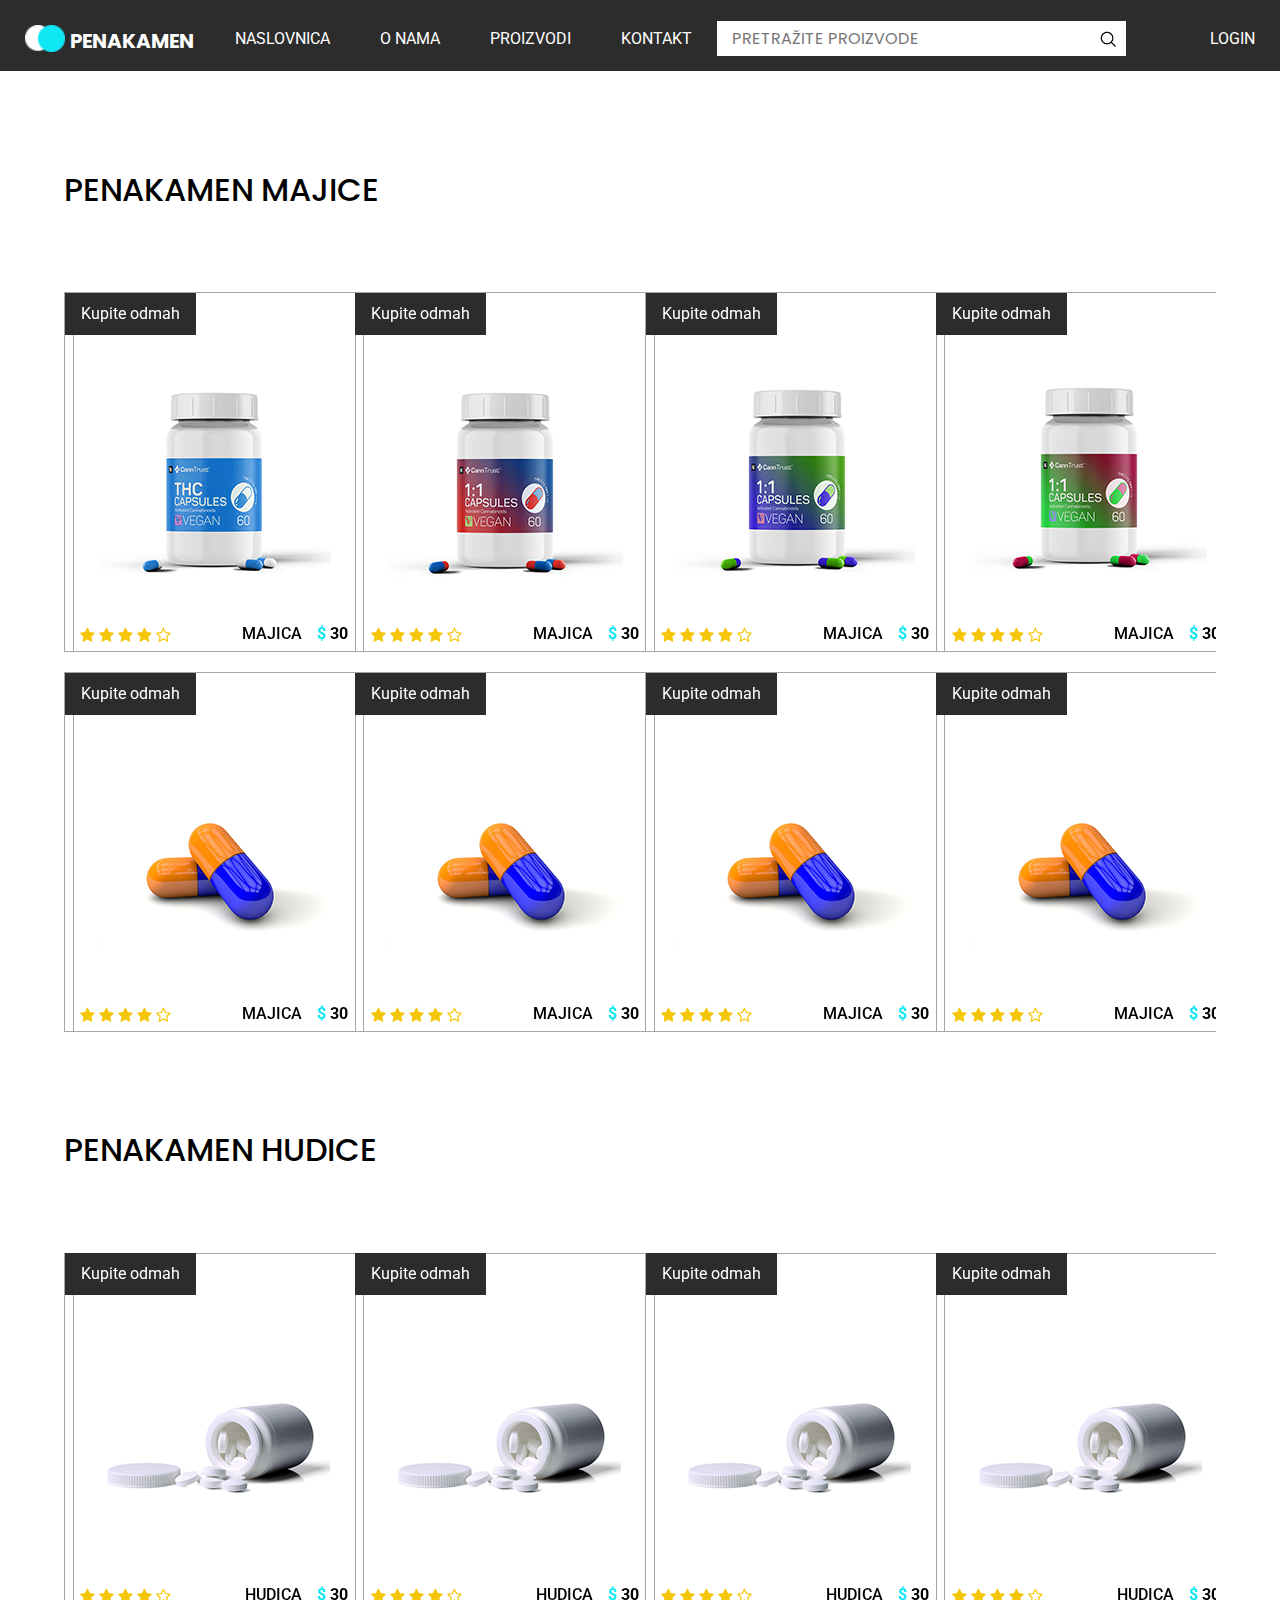
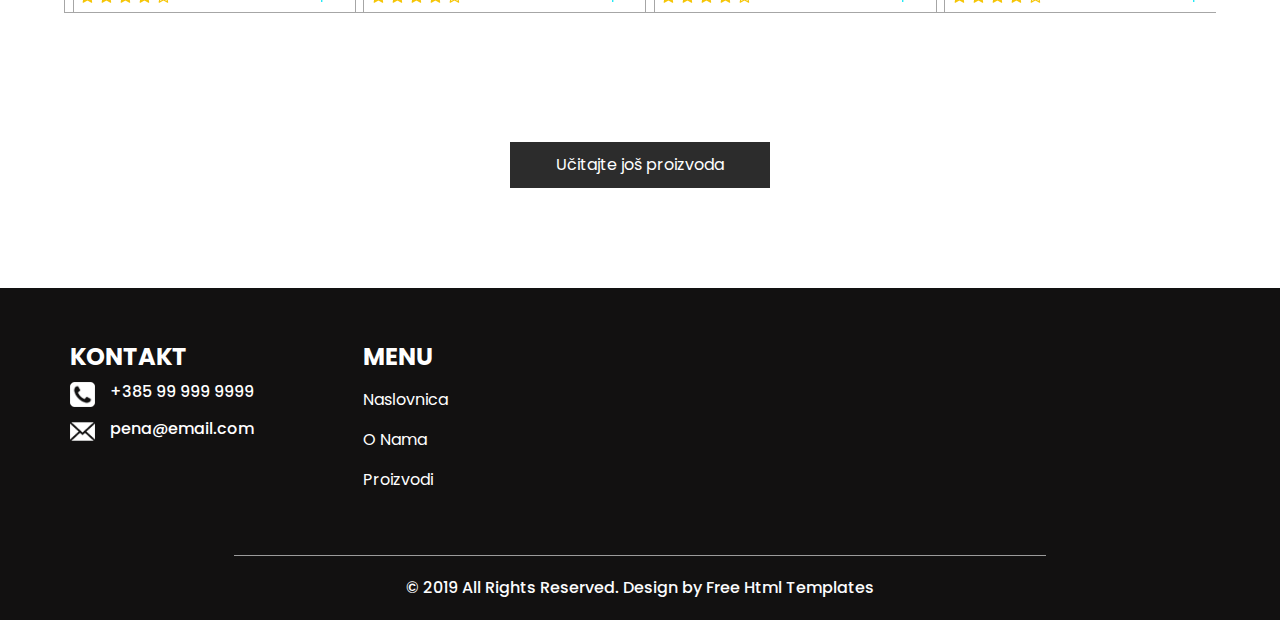
<file: buy.html>
<!DOCTYPE html>
<html>

<head>
  <!-- Basic -->
  <meta charset="utf-8" />
  <meta http-equiv="X-UA-Compatible" content="IE=edge" />
  <!-- Mobile Metas -->
  <meta name="viewport" content="width=device-width, initial-scale=1, shrink-to-fit=no" />
  <!-- Site Metas -->
  <meta name="keywords" content="" />
  <meta name="description" content="" />
  <meta name="author" content="" />

  <title>Proizvodi</title>

  <!-- slider stylesheet -->
  <link rel="stylesheet" type="text/css"
    href="https://cdnjs.cloudflare.com/ajax/libs/OwlCarousel2/2.1.3/assets/owl.carousel.min.css" />

  <!-- font awesome style -->
  <link rel="stylesheet" href="https://cdnjs.cloudflare.com/ajax/libs/font-awesome/4.7.0/css/font-awesome.min.css">


  <!-- bootstrap core css -->
  <link rel="stylesheet" type="text/css" href="css/bootstrap.css" />

  <!-- fonts style -->
  <link href="https://fonts.googleapis.com/css?family=Poppins:400,600,700|Roboto:400,700&display=swap" rel="stylesheet">

  <!-- Custom styles for this template -->
  <link href="css/style.css" rel="stylesheet" />
  <!-- responsive style -->
  <link href="css/responsive.css" rel="stylesheet" />
</head>

<body class="sub_page">
  <div class="hero_area">
    <!-- header section strats -->
    <header class="header_section">
      <div class="container">
        
        <!-- top header (removed)-->
        <!-- <div class="top_contact-container">
          <div class="tel_container">
            <a href="">
              <img src="images/telephone-symbol-button.png" alt=""> Call : +385 99 999 9999
            </a>
          </div>
          <div class="social-container">
            <a href="">
              <img src="images/fb.png" alt="" class="s-1">
            </a>
            <a href="">
              <img src="images/twitter.png" alt="" class="s-2">
            </a>
            <a href="">
              <img src="images/instagram.png" alt="" class="s-3">
            </a>
          </div>
        </div> -->
      </div>
      <div class="container-fluid">
        <nav class="navbar navbar-expand-lg custom_nav-container pt-3">
          <a class="navbar-brand" href="index.html">
            <img src="images/logo.png" alt="">
            <span>
              PENAKAMEN
            </span>
          </a>
          <button class="navbar-toggler" type="button" data-toggle="collapse" data-target="#navbarSupportedContent"
            aria-controls="navbarSupportedContent" aria-expanded="false" aria-label="Toggle navigation">
            <span class="navbar-toggler-icon"></span>
          </button>

          <div class="collapse navbar-collapse" id="navbarSupportedContent">
            <div class="d-flex  flex-column flex-lg-row align-items-center w-100 justify-content-between">
              <ul class="navbar-nav  ">
                <li class="nav-item active">
                  <a class="nav-link" href="index.html">Naslovnica <span class="sr-only">(current)</span></a>
                </li>
                <li class="nav-item">
                  <a class="nav-link" href="about.html"> O Nama </a>
                </li>
                <!-- <li class="nav-item">
                  <a class="nav-link" href="medicine.html"> Medicine </a>
                </li> -->
                <li class="nav-item">
                  <a class="nav-link" href="buy.html">Proizvodi</a>
                </li>
                <!-- <li class="nav-item">
                  <a class="nav-link" href="news.html"> News </a>
                </li> -->
                <li class="nav-item">
                  <a class="nav-link" href="contact.html">kontakt</a>
                </li>
              </ul>
              <form class="form-inline ">
                <input type="search" placeholder="Pretražite proizvode">
                <button class="btn  my-2 my-sm-0 nav_search-btn" type="submit"></button>
              </form>
              <div class="login_btn-contanier ml-0 ml-lg-5">
                <a href="">
                  
                  <span >
                    <a href="login.html" >Login</a>
                  </span>
                </a>
              </div>
            </div>
          </div>

        </nav>
      </div>
    </header>
    <!-- end header section -->
  </div>





  <!-- health section -->

  <section class="health_section layout_padding">
    <div class="health_carousel-container">
      <h2 class="text-uppercase">
        PenaKamen majice
      </h2>
      <div class="carousel-wrap layout_padding2">
        <div class="owl-carousel">
          <div class="item">
            <div class="box">
              <div class="btn_container">
                <a href="">
                  Kupite odmah
                </a>
              </div>
              <div class="img-box">
                <img src="images/p-1.jpg" alt="">
              </div>
              <div class="detail-box">
                <div class="star_container">
                  <i class="fa fa-star" aria-hidden="true"></i>
                  <i class="fa fa-star" aria-hidden="true"></i>
                  <i class="fa fa-star" aria-hidden="true"></i>
                  <i class="fa fa-star" aria-hidden="true"></i>
                  <i class="fa fa-star-o" aria-hidden="true"></i>

                </div>
                <div class="text">
                  <h6>
                    Majica
                  </h6>
                  <h6 class="price">
                    <span>
                      $
                    </span>
                    30
                  </h6>
                </div>
              </div>
            </div>
            <div class="box">
              <div class="btn_container">
                <a href="">
                  Kupite odmah
                </a>
              </div>
              <div class="img-box">
                <img src="images/p-5.jpg" alt="">
              </div>
              <div class="detail-box">
                <div class="star_container">
                  <i class="fa fa-star" aria-hidden="true"></i>
                  <i class="fa fa-star" aria-hidden="true"></i>
                  <i class="fa fa-star" aria-hidden="true"></i>
                  <i class="fa fa-star" aria-hidden="true"></i>
                  <i class="fa fa-star-o" aria-hidden="true"></i>

                </div>
                <div class="text">
                  <h6>
                    Majica
                  </h6>
                  <h6 class="price">
                    <span>
                      $
                    </span>
                    30
                  </h6>
                </div>
              </div>
            </div>
          </div>
          <div class="item">
            <div class="box">
              <div class="btn_container">
                <a href="">
                  Kupite odmah
                </a>
              </div>
              <div class="img-box">
                <img src="images/p-2.jpg" alt="">
              </div>
              <div class="detail-box">
                <div class="star_container">
                  <i class="fa fa-star" aria-hidden="true"></i>
                  <i class="fa fa-star" aria-hidden="true"></i>
                  <i class="fa fa-star" aria-hidden="true"></i>
                  <i class="fa fa-star" aria-hidden="true"></i>
                  <i class="fa fa-star-o" aria-hidden="true"></i>

                </div>
                <div class="text">
                  <h6>
                    Majica
                  </h6>
                  <h6 class="price">
                    <span>
                      $
                    </span>
                    30
                  </h6>
                </div>
              </div>
            </div>
            <div class="box">
              <div class="btn_container">
                <a href="">
                  Kupite odmah
                </a>
              </div>
              <div class="img-box">
                <img src="images/p-5.jpg" alt="">
              </div>
              <div class="detail-box">
                <div class="star_container">
                  <i class="fa fa-star" aria-hidden="true"></i>
                  <i class="fa fa-star" aria-hidden="true"></i>
                  <i class="fa fa-star" aria-hidden="true"></i>
                  <i class="fa fa-star" aria-hidden="true"></i>
                  <i class="fa fa-star-o" aria-hidden="true"></i>

                </div>
                <div class="text">
                  <h6>
                    Majica
                  </h6>
                  <h6 class="price">
                    <span>
                      $
                    </span>
                    30
                  </h6>
                </div>
              </div>
            </div>
          </div>
          <div class="item">
            <div class="box">
              <div class="btn_container">
                <a href="">
                  Kupite odmah
                </a>
              </div>
              <div class="img-box">
                <img src="images/p-3.jpg" alt="">
              </div>
              <div class="detail-box">
                <div class="star_container">
                  <i class="fa fa-star" aria-hidden="true"></i>
                  <i class="fa fa-star" aria-hidden="true"></i>
                  <i class="fa fa-star" aria-hidden="true"></i>
                  <i class="fa fa-star" aria-hidden="true"></i>
                  <i class="fa fa-star-o" aria-hidden="true"></i>

                </div>
                <div class="text">
                  <h6>
                    Majica
                  </h6>
                  <h6 class="price">
                    <span>
                      $
                    </span>
                    30
                  </h6>
                </div>
              </div>
            </div>
            <div class="box">
              <div class="btn_container">
                <a href="">
                  Kupite odmah
                </a>
              </div>
              <div class="img-box">
                <img src="images/p-5.jpg" alt="">
              </div>
              <div class="detail-box">
                <div class="star_container">
                  <i class="fa fa-star" aria-hidden="true"></i>
                  <i class="fa fa-star" aria-hidden="true"></i>
                  <i class="fa fa-star" aria-hidden="true"></i>
                  <i class="fa fa-star" aria-hidden="true"></i>
                  <i class="fa fa-star-o" aria-hidden="true"></i>

                </div>
                <div class="text">
                  <h6>
                    Majica
                  </h6>
                  <h6 class="price">
                    <span>
                      $
                    </span>
                    30
                  </h6>
                </div>
              </div>
            </div>
          </div>
          <div class="item">
            <div class="box">
              <div class="btn_container">
                <a href="">
                  Kupite odmah
                </a>
              </div>
              <div class="img-box">
                <img src="images/p-4.jpg" alt="">
              </div>
              <div class="detail-box">
                <div class="star_container">
                  <i class="fa fa-star" aria-hidden="true"></i>
                  <i class="fa fa-star" aria-hidden="true"></i>
                  <i class="fa fa-star" aria-hidden="true"></i>
                  <i class="fa fa-star" aria-hidden="true"></i>
                  <i class="fa fa-star-o" aria-hidden="true"></i>

                </div>
                <div class="text">
                  <h6>
                    Majica
                  </h6>
                  <h6 class="price">
                    <span>
                      $
                    </span>
                    30
                  </h6>
                </div>
              </div>
            </div>
            <div class="box">
              <div class="btn_container">
                <a href="">
                  Kupite odmah
                </a>
              </div>
              <div class="img-box">
                <img src="images/p-5.jpg" alt="">
              </div>
              <div class="detail-box">
                <div class="star_container">
                  <i class="fa fa-star" aria-hidden="true"></i>
                  <i class="fa fa-star" aria-hidden="true"></i>
                  <i class="fa fa-star" aria-hidden="true"></i>
                  <i class="fa fa-star" aria-hidden="true"></i>
                  <i class="fa fa-star-o" aria-hidden="true"></i>

                </div>
                <div class="text">
                  <h6>
                    Majica
                  </h6>
                  <h6 class="price">
                    <span>
                      $
                    </span>
                    30
                  </h6>
                </div>
              </div>
            </div>
          </div>
        </div>
      </div>
    </div>
    <div class="health_carousel-container">
      <h2 class="text-uppercase">
        PenaKamen hudice
      </h2>
      <div class="carousel-wrap layout_padding2">
        <div class="owl-carousel owl-2">
          <div class="item">
            <div class="box">
              <div class="btn_container">
                <a href="">
                  Kupite odmah
                </a>
              </div>
              <div class="img-box">
                <img src="images/p-6.jpg" alt="">
              </div>
              <div class="detail-box">
                <div class="star_container">
                  <i class="fa fa-star" aria-hidden="true"></i>
                  <i class="fa fa-star" aria-hidden="true"></i>
                  <i class="fa fa-star" aria-hidden="true"></i>
                  <i class="fa fa-star" aria-hidden="true"></i>
                  <i class="fa fa-star-o" aria-hidden="true"></i>

                </div>
                <div class="text">
                  <h6>
                    Hudica
                  </h6>
                  <h6 class="price">
                    <span>
                      $
                    </span>
                    30
                  </h6>
                </div>
              </div>
            </div>
          </div>
          <div class="item">
            <div class="box">
              <div class="btn_container">
                <a href="">
                  Kupite odmah
                </a>
              </div>
              <div class="img-box">
                <img src="images/p-6.jpg" alt="">
              </div>
              <div class="detail-box">
                <div class="star_container">
                  <i class="fa fa-star" aria-hidden="true"></i>
                  <i class="fa fa-star" aria-hidden="true"></i>
                  <i class="fa fa-star" aria-hidden="true"></i>
                  <i class="fa fa-star" aria-hidden="true"></i>
                  <i class="fa fa-star-o" aria-hidden="true"></i>

                </div>
                <div class="text">
                  <h6>
                    Hudica
                  </h6>
                  <h6 class="price">
                    <span>
                      $
                    </span>
                    30
                  </h6>
                </div>
              </div>
            </div>
          </div>
          <div class="item">
            <div class="box">
              <div class="btn_container">
                <a href="">
                  Kupite odmah
                </a>
              </div>
              <div class="img-box">
                <img src="images/p-6.jpg" alt="">
              </div>
              <div class="detail-box">
                <div class="star_container">
                  <i class="fa fa-star" aria-hidden="true"></i>
                  <i class="fa fa-star" aria-hidden="true"></i>
                  <i class="fa fa-star" aria-hidden="true"></i>
                  <i class="fa fa-star" aria-hidden="true"></i>
                  <i class="fa fa-star-o" aria-hidden="true"></i>

                </div>
                <div class="text">
                  <h6>
                    Hudica
                  </h6>
                  <h6 class="price">
                    <span>
                      $
                    </span>
                    30
                  </h6>
                </div>
              </div>
            </div>
          </div>
          <div class="item">
            <div class="box">
              <div class="btn_container">
                <a href="">
                  Kupite odmah
                </a>
              </div>
              <div class="img-box">
                <img src="images/p-6.jpg" alt="">
              </div>
              <div class="detail-box">
                <div class="star_container">
                  <i class="fa fa-star" aria-hidden="true"></i>
                  <i class="fa fa-star" aria-hidden="true"></i>
                  <i class="fa fa-star" aria-hidden="true"></i>
                  <i class="fa fa-star" aria-hidden="true"></i>
                  <i class="fa fa-star-o" aria-hidden="true"></i>

                </div>
                <div class="text">
                  <h6>
                    Hudica
                  </h6>
                  <h6 class="price">
                    <span>
                      $
                    </span>
                    30
                  </h6>
                </div>
              </div>
            </div>
          </div>
        </div>
      </div>
    </div>
    <div class="d-flex justify-content-center">
      <a href="">
        Učitajte još proizvoda
      </a>
    </div>
  </section>

  <!-- end health section -->



<!-- info section -->
<section class="info_section layout_padding2">
  <div class="container">
    <div class="row">
      <div class="col-md-3">
        <div class="info_contact">
          <h4>
            Kontakt
          </h4>
          <div class="box">
            <div class="img-box">
              <img src="images/telephone-symbol-button.png" alt="">
            </div>
            <div class="detail-box">
              <h6>
                +385 99 999 9999
              </h6>
            </div>
          </div>
          <div class="box">
            <div class="img-box">
              <img src="images/email.png" alt="">
            </div>
            <div class="detail-box">
              <h6>
                pena@email.com
              </h6>
            </div>
          </div>
        </div>
      </div>
      <div class="col-md-3">
        <div class="info_menu">
          <h4>
            Menu
          </h4>
          <ul class="navbar-nav  ">
            <li class="nav-item active">
              <a class="nav-link" href="index.html">Naslovnica <span class="sr-only">(current)</span></a>
            </li>
            <li class="nav-item">
              <a class="nav-link" href="about.html"> O Nama </a>
            </li>
            <!-- <li class="nav-item">
              <a class="nav-link" href="medicine.html"> Medicine </a>
            </li> -->
            <li class="nav-item">
              <a class="nav-link" href="buy.html"> Proizvodi </a>
            </li>
          </ul>
        </div>
      </div>
      <div class="col-md-6">
        <!-- newsletter -->
        <!-- <div class="info_news">
          <h4>
            newsletter
          </h4>
          <form action="">
            <input type="text" placeholder="Enter Your email">
            <div class="d-flex justify-content-center justify-content-md-end mt-3">
              <button>
                Subscribe
              </button>
            </div>
          </form>
        </div> -->
      </div>
    </div>
  </div>
</section>

  <!-- footer section -->
  <section class="container-fluid footer_section">
    <p>
      &copy; 2019 All Rights Reserved. Design by
      <a href="https://html.design/">Free Html Templates</a>
    </p>
  </section>
  <!-- footer section -->

  <script type="text/javascript" src="js/jquery-3.4.1.min.js"></script>
  <script type="text/javascript" src="js/bootstrap.js"></script>
  <script type="text/javascript" src="https://cdnjs.cloudflare.com/ajax/libs/OwlCarousel2/2.2.1/owl.carousel.min.js">
  </script>
  <script type="text/javascript">
    $(".owl-carousel").owlCarousel({
      loop: true,
      margin: 10,
      nav: true,
      navText: [],
      autoplay: true,
      responsive: {
        0: {
          items: 1
        },
        600: {
          items: 2
        },
        1000: {
          items: 4
        }
      }
    });
  </script>
  <script type="text/javascript">
    $(".owl-2").owlCarousel({
      loop: true,
      margin: 10,
      nav: true,
      navText: [],
      autoplay: true,

      responsive: {
        0: {
          items: 1
        },
        600: {
          items: 2
        },
        1000: {
          items: 4
        }
      }
    });
  </script>
</body>

</html>
</file>
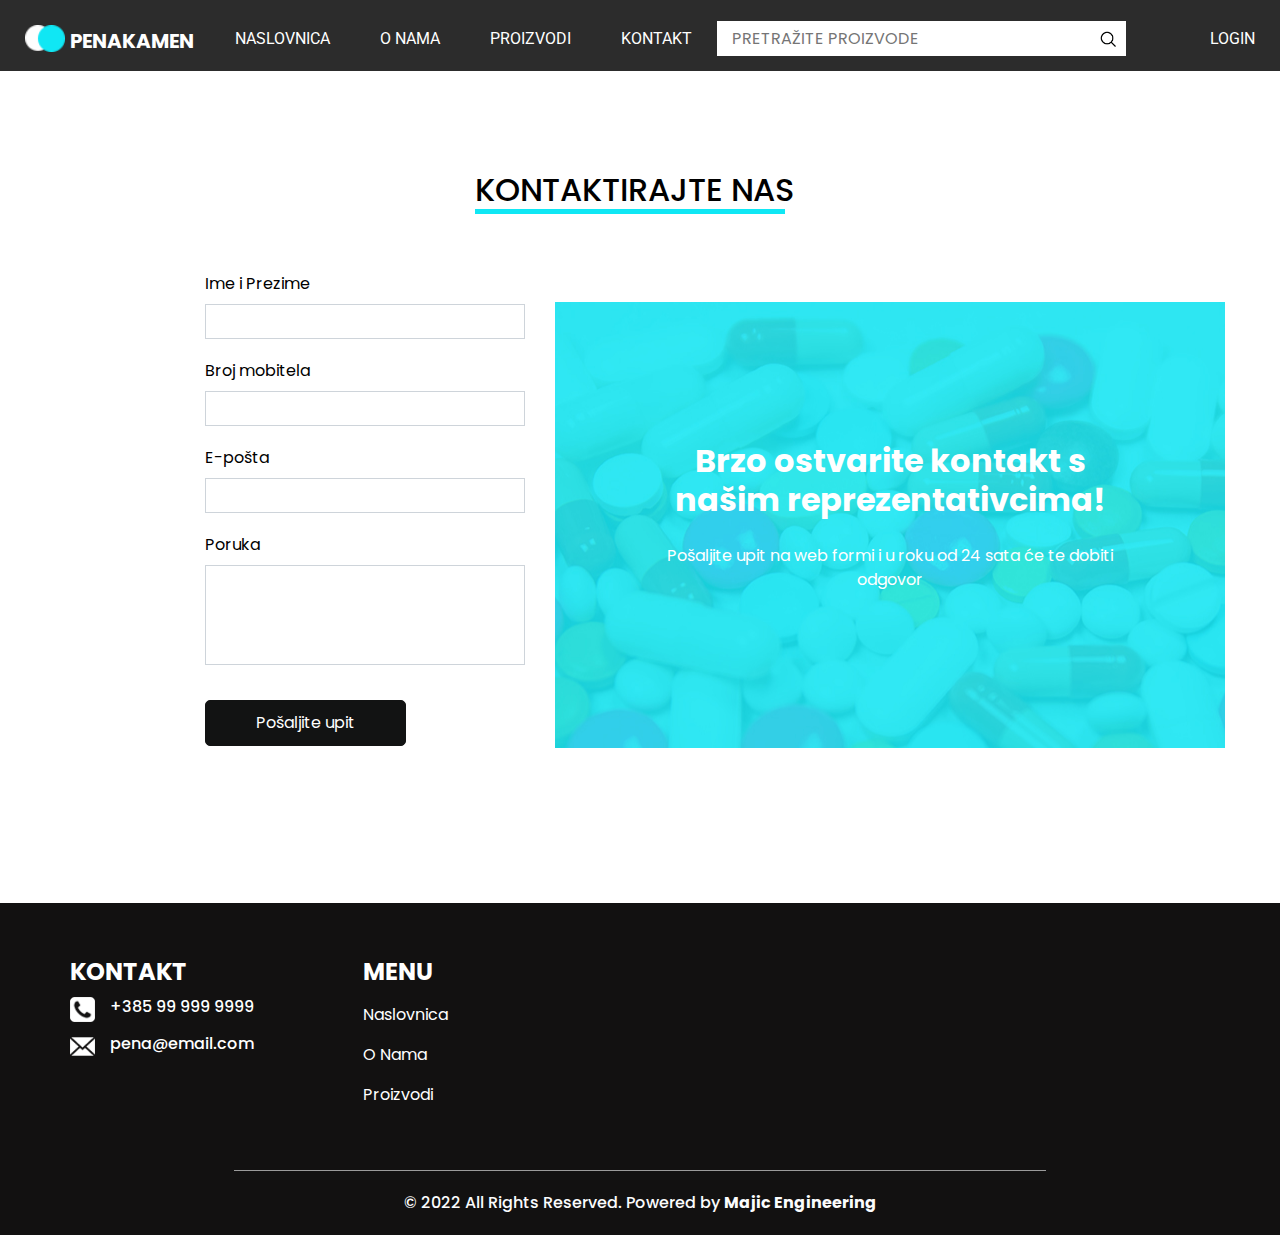
<file: contact.html>
<!DOCTYPE html>
<html>

<head>
  <!-- Basic -->
  <meta charset="utf-8" />
  <meta http-equiv="X-UA-Compatible" content="IE=edge" />
  <!-- Mobile Metas -->
  <meta name="viewport" content="width=device-width, initial-scale=1, shrink-to-fit=no" />
  <!-- Site Metas -->
  <meta name="keywords" content="" />
  <meta name="description" content="" />
  <meta name="author" content="" />

  <title>Kontakt</title>

  <!-- slider stylesheet -->
  <link rel="stylesheet" type="text/css"
    href="https://cdnjs.cloudflare.com/ajax/libs/OwlCarousel2/2.1.3/assets/owl.carousel.min.css" />

  <!-- font awesome style -->
  <link rel="stylesheet" href="https://cdnjs.cloudflare.com/ajax/libs/font-awesome/4.7.0/css/font-awesome.min.css">


  <!-- bootstrap core css -->
  <link rel="stylesheet" type="text/css" href="css/bootstrap.css" />

  <!-- fonts style -->
  <link href="https://fonts.googleapis.com/css?family=Poppins:400,600,700|Roboto:400,700&display=swap" rel="stylesheet">

  <!-- Custom styles for this template -->
  <link href="css/style.css" rel="stylesheet" />
  <!-- responsive style -->
  <link href="css/responsive.css" rel="stylesheet" />
</head>

<body class="sub_page">
  <div class="hero_area">
    <!-- header section strats -->
    <header class="header_section">
      <div class="container">
        
        <!-- top header (removed)-->
        <!-- <div class="top_contact-container">
          <div class="tel_container">
            <a href="">
              <img src="images/telephone-symbol-button.png" alt=""> Call : +385 99 999 9999
            </a>
          </div>
          <div class="social-container">
            <a href="">
              <img src="images/fb.png" alt="" class="s-1">
            </a>
            <a href="">
              <img src="images/twitter.png" alt="" class="s-2">
            </a>
            <a href="">
              <img src="images/instagram.png" alt="" class="s-3">
            </a>
          </div>
        </div> -->
      </div>
      <div class="container-fluid">
        <nav class="navbar navbar-expand-lg custom_nav-container pt-3">
          <a class="navbar-brand" href="index.html">
            <img src="images/logo.png" alt="">
            <span>
              PENAKAMEN
            </span>
          </a>
          <button class="navbar-toggler" type="button" data-toggle="collapse" data-target="#navbarSupportedContent"
            aria-controls="navbarSupportedContent" aria-expanded="false" aria-label="Toggle navigation">
            <span class="navbar-toggler-icon"></span>
          </button>

          <div class="collapse navbar-collapse" id="navbarSupportedContent">
            <div class="d-flex  flex-column flex-lg-row align-items-center w-100 justify-content-between">
              <ul class="navbar-nav  ">
                <li class="nav-item active">
                  <a class="nav-link" href="index.html">Naslovnica <span class="sr-only">(current)</span></a>
                </li>
                <li class="nav-item">
                  <a class="nav-link" href="about.html"> O Nama </a>
                </li>
                <!-- <li class="nav-item">
                  <a class="nav-link" href="medicine.html"> Medicine </a>
                </li> -->
                <li class="nav-item">
                  <a class="nav-link" href="buy.html">Proizvodi</a>
                </li>
                <!-- <li class="nav-item">
                  <a class="nav-link" href="news.html"> News </a>
                </li> -->
                <li class="nav-item">
                  <a class="nav-link" href="contact.html">kontakt</a>
                </li>
              </ul>
              <form class="form-inline ">
                <input type="search" placeholder="Pretražite proizvode">
                <button class="btn  my-2 my-sm-0 nav_search-btn" type="submit"></button>
              </form>
              <div class="login_btn-contanier ml-0 ml-lg-5">
                <a href="">
                  
                  <span >
                    <a href="login.html" >Login</a>
                  </span>
                </a>
              </div>
            </div>
          </div>

        </nav>
      </div>
    </header>
    <!-- end header section -->
  </div>



  <!-- contact section -->
  <section class="contact_section layout_padding">
    <div class="container">
      <div class="row">
        <div class="custom_heading-container ">
          <h2>
            Kontaktirajte nas
          </h2>
        </div>
      </div>
    </div>
    <div class="container layout_padding2">
      <div class="row">
        <div class="col-md-5">
          <div class="form_contaier">
            <form>
              <div class="form-group">
                <label for="exampleInputName1">Ime i Prezime</label>
                <input type="text" class="form-control" id="exampleInputName1">
              </div>
              <div class="form-group">
                <label for="exampleInputNumber1">Broj mobitela</label>
                <input type="text" class="form-control" id="exampleInputNumber1">
              </div>

              <div class="form-group">
                <label for="exampleInputEmail1">E-pošta</label>
                <input type="email" class="form-control" id="exampleInputEmail1">
              </div>
              <div class="form-group ">
                <!-- <label for="inputState">Select medicine</label>
                <select id="inputState" class="form-control">
                  <option selected>Medicine 1</option>
                  <option selected>Medicine 2</option>
                  <option selected>Medicine 3</option> -->
                </select>
              </div>
              <div class="form-group">
                <label for="exampleInputMessage">Poruka</label>
                <input type="text" class="form-control" id="exampleInputMessage">
              </div>
              <button type="submit" class="testisi">Pošaljite upit</button>
            </form>
          </div>
        </div>
        <div class="col-md-7">
          <div class="detail-box">
            <h3>
              Brzo ostvarite kontakt s našim reprezentativcima!
            </h3>
            <p>
              Pošaljite upit na web formi i u roku od 24 sata će te dobiti odgovor 
            </p>
          </div>
        </div>
      </div>
    </div>
  </section>

  <!-- end contact section -->

  <!-- info section -->
  <section class="info_section layout_padding2">
    <div class="container">
      <div class="row">
        <div class="col-md-3">
          <div class="info_contact">
            <h4>
              Kontakt
            </h4>
            <div class="box">
              <div class="img-box">
                <img src="images/telephone-symbol-button.png" alt="">
              </div>
              <div class="detail-box">
                <h6>
                  +385 99 999 9999
                </h6>
              </div>
            </div>
            <div class="box">
              <div class="img-box">
                <img src="images/email.png" alt="">
              </div>
              <div class="detail-box">
                <h6>
                  pena@email.com
                </h6>
              </div>
            </div>
          </div>
        </div>
        <div class="col-md-3">
          <div class="info_menu">
            <h4>
              Menu
            </h4>
            <ul class="navbar-nav  ">
              <li class="nav-item active">
                <a class="nav-link" href="index.html">Naslovnica <span class="sr-only">(current)</span></a>
              </li>
              <li class="nav-item">
                <a class="nav-link" href="about.html"> O Nama </a>
              </li>
              <!-- <li class="nav-item">
                <a class="nav-link" href="medicine.html"> Medicine </a>
              </li> -->
              <li class="nav-item">
                <a class="nav-link" href="buy.html"> Proizvodi </a>
              </li>
            </ul>
          </div>
        </div>
        <div class="col-md-6">
          <!-- newsletter -->
          <!-- <div class="info_news">
            <h4>
              newsletter
            </h4>
            <form action="">
              <input type="text" placeholder="Enter Your email">
              <div class="d-flex justify-content-center justify-content-md-end mt-3">
                <button>
                  Subscribe
                </button>
              </div>
            </form>
          </div> -->
        </div>
      </div>
    </div>
  </section>


  <!-- end info section -->

  <!-- footer section -->
  <section class="container-fluid footer_section">
    <p>
      &copy; 2022 All Rights Reserved. Powered by
      <a href="https://html.design/"> <b>Majic Engineering</b></a>
    </p>
  </section>
  <!-- footer section -->

  <script type="text/javascript" src="js/jquery-3.4.1.min.js"></script>
  <script type="text/javascript" src="js/bootstrap.js"></script>
  <script type="text/javascript" src="https://cdnjs.cloudflare.com/ajax/libs/OwlCarousel2/2.2.1/owl.carousel.min.js">
  </script>
  <script type="text/javascript">
    $(".owl-carousel").owlCarousel({
      loop: true,
      margin: 10,
      nav: true,
      navText: [],
      autoplay: true,
      responsive: {
        0: {
          items: 1
        },
        600: {
          items: 2
        },
        1000: {
          items: 4
        }
      }
    });
  </script>
  <script type="text/javascript">
    $(".owl-2").owlCarousel({
      loop: true,
      margin: 10,
      nav: true,
      navText: [],
      autoplay: true,

      responsive: {
        0: {
          items: 1
        },
        600: {
          items: 2
        },
        1000: {
          items: 4
        }
      }
    });
  </script>
</body>

</html>
</file>
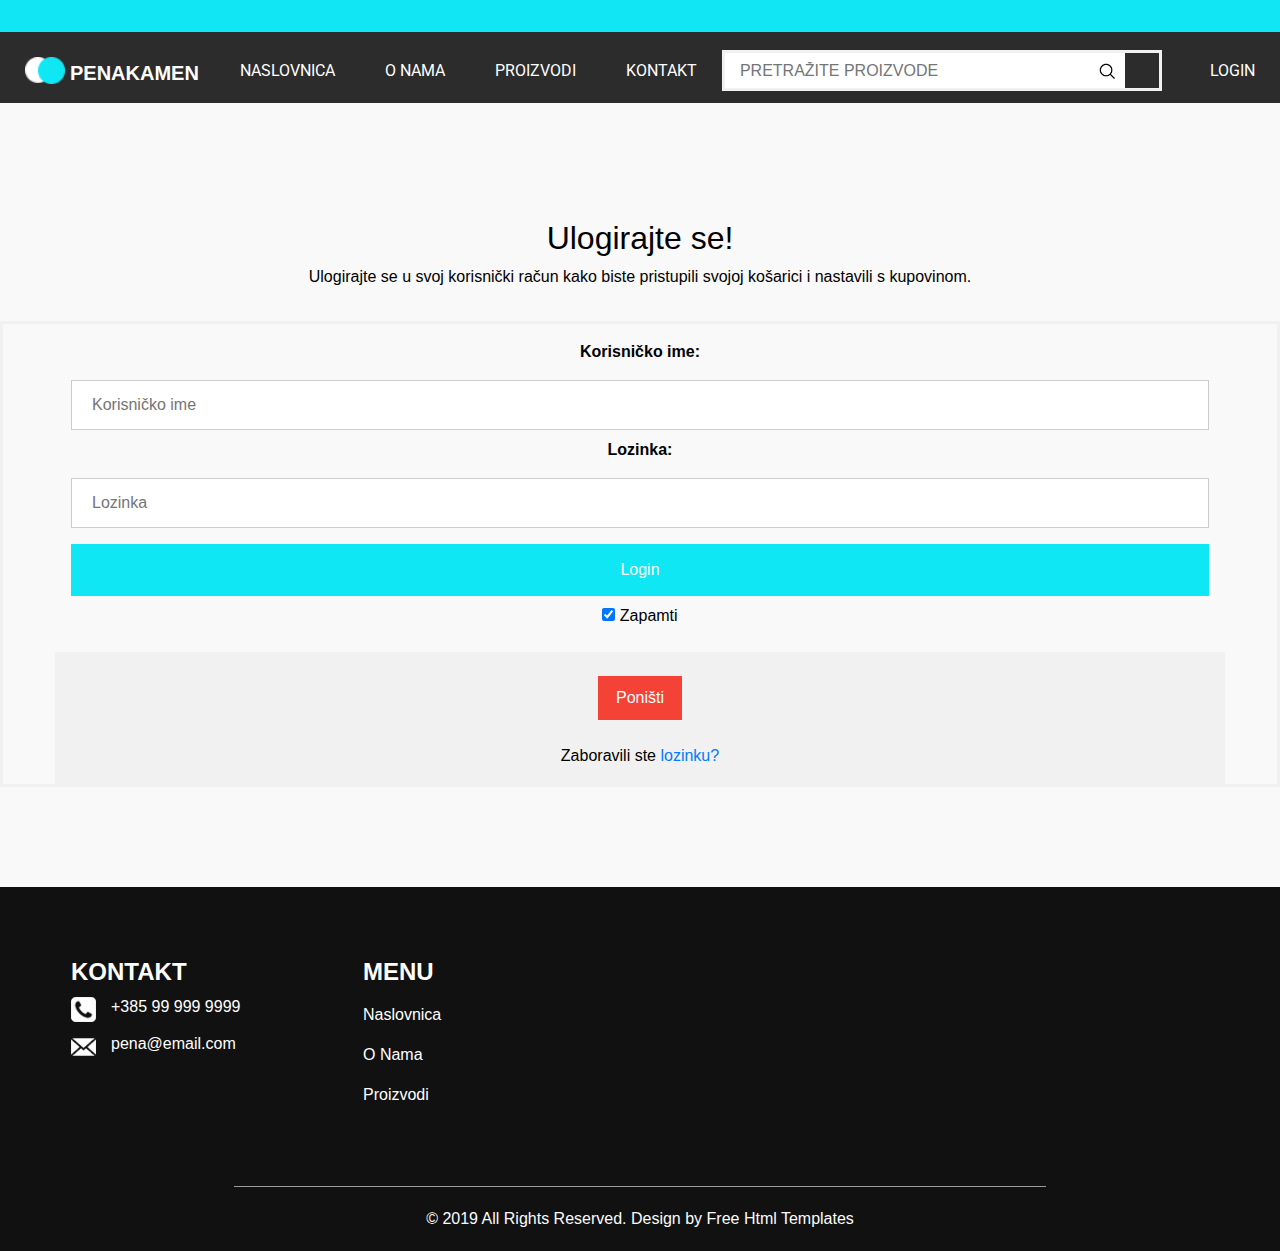
<file: login.html>
<!DOCTYPE html>
<html>

<head>
  <!-- Basic -->
  <meta charset="utf-8" />
  <meta http-equiv="X-UA-Compatible" content="IE=edge" />
  <!-- Mobile Metas -->
  <meta name="viewport" content="width=device-width, initial-scale=1, shrink-to-fit=no" />
  <!-- Site Metas -->
  <meta name="keywords" content="" />
  <meta name="description" content="" />
  <meta name="author" content="" />

  <title>O NAMA</title>

  <!-- slider stylesheet -->
  <link rel="stylesheet" type="text/css"
    href="https://cdnjs.cloudflare.com/ajax/libs/OwlCarousel2/2.1.3/assets/owl.carousel.min.css" />

  <!-- font awesome style -->
  <link rel="stylesheet" href="https://cdnjs.cloudflare.com/ajax/libs/font-awesome/4.7.0/css/font-awesome.min.css">


  <!-- bootstrap core css -->
  <link rel="stylesheet" type="text/css" href="css/bootstrap.css" />

  <!-- fonts style -->
  <link href="https://fonts.googleapis.com/css?family=Poppins:400,600,700|Roboto:400,700&display=swap" rel="stylesheet">

  <!-- Custom styles for this template -->
  <link href="css/style.css" rel="stylesheet" />
  <!-- responsive style -->
  <link href="css/responsive.css" rel="stylesheet" />



  <!-- responsive style -->
<style>
body {font-family: Arial, Helvetica, sans-serif;}
form {border: 3px solid #f1f1f1;}

input[type=text], input[type=password] {
  width: 100%;
  padding: 12px 20px;
  margin: 8px 0;
  display: inline-block;
  border: 1px solid #ccc;
  box-sizing: border-box;
}

button {
  background-color: #10e7f4;
  color: white;
  padding: 14px 20px;
  margin: 8px 0;
  border: none;
  cursor: pointer;
  width: 100%;
}

button:hover {
  opacity: 0.8;
}

.cancelbtn {
  width: auto;
  padding: 10px 18px;
  background-color: #f44336;
}

.imgcontainer {
  text-align: center;
  margin: 24px 0 12px 0;
}

img.avatar {
  width: 40%;
  border-radius: 50%;
}

.container {
  padding: 16px;
}

span.psw {
  float: right;
  padding-top: 16px;
}

/* Change styles for span and cancel button on extra small screens */
@media screen and (max-width: 300px) {
  span.psw {
     display: block;
     float: none;
  }
  .cancelbtn {
     width: 100%;
  }
}
</style>                                                                                                                     
</head>

<body class="sub_page">
  <div class="hero_area">
    <!-- header section strats -->
    <header class="header_section">
      <div class="container">
        
       
      </div>
      <div class="container-fluid">
        <nav class="navbar navbar-expand-lg custom_nav-container pt-3">
          <a class="navbar-brand" href="index.html">
            <img src="images/logo.png" alt="">
            <span>
              PENAKAMEN
            </span>
          </a>
          <button class="navbar-toggler" type="button" data-toggle="collapse" data-target="#navbarSupportedContent"
            aria-controls="navbarSupportedContent" aria-expanded="false" aria-label="Toggle navigation">
            <span class="navbar-toggler-icon"></span>
          </button>

          <div class="collapse navbar-collapse" id="navbarSupportedContent">
            <div class="d-flex  flex-column flex-lg-row align-items-center w-100 justify-content-between">
              <ul class="navbar-nav  ">
                <li class="nav-item active">
                  <a class="nav-link" href="index.html">Naslovnica <span class="sr-only">(current)</span></a>
                </li>
                <li class="nav-item">
                  <a class="nav-link" href="about.html"> O nama </a>
                </li>
                <!-- <li class="nav-item">
                  <a class="nav-link" href="medicine.html"> Medicine </a>
                </li> -->
                <li class="nav-item">
                  <a class="nav-link" href="buy.html">Proizvodi</a>
                </li>
                <!-- <li class="nav-item">
                  <a class="nav-link" href="news.html"> News </a>
                </li> -->
                <li class="nav-item">
                  <a class="nav-link" href="contact.html">kontakt</a>
                </li>
              </ul>
              <form class="form-inline ">
                <input type="search" placeholder="Pretražite proizvode">
                <button class="btn  my-2 my-sm-0 nav_search-btn" type="submit"></button>
              </form>
              <div class="login_btn-contanier ml-0 ml-lg-5">
                <a href="">
                  
                  <span >
                    <a href="login.html" >Login</a>
                  </span>
                </a>
              </div>

            </div>
          </div>

        </nav>
      </div>
    </header>
    <!-- end header section -->
  </div>


  <!-- login section -->
  <section class="about_section layout_padding">
    <div class="container">
      <h2>Ulogirajte se!</h2>
        <p>
            Ulogirajte se u svoj korisnički račun kako biste pristupili svojoj košarici i nastavili s kupovinom. 
        </p>
      </div>


      
      
    </div>
    

<form action="/action_page.php" method="post">
  

  <div class="container">
    <label for="uname"><b>Korisničko ime:</b></label>
    <input type="text" placeholder="Korisničko ime" name="uname" required>

    <label for="psw"><b>Lozinka:</b></label>
    <input type="password" placeholder="Lozinka" name="psw" required>
        
    <button type="submit">Login</button>
    <label>
      <input type="checkbox" checked="checked" name="remember"> Zapamti
    </label>
  </div>

  <div class="container" style="background-color:#f1f1f1">
    <button type="button" class="cancelbtn">Poništi</button>
    <span class="psw">Zaboravili ste <a href="#">lozinku?</a></span>
  </div>
</form>
  </section>



  <!-- info section -->
  <section class="info_section layout_padding2">
    <div class="container">
      <div class="row">
        <div class="col-md-3">
          <div class="info_contact">
            <h4>
              Kontakt
            </h4>
            <div class="box">
              <div class="img-box">
                <img src="images/telephone-symbol-button.png" alt="">
              </div>
              <div class="detail-box">
                <h6>
                  +385 99 999 9999
                </h6>
              </div>
            </div>
            <div class="box">
              <div class="img-box">
                <img src="images/email.png" alt="">
              </div>
              <div class="detail-box">
                <h6>
                  pena@email.com
                </h6>
              </div>
            </div>
          </div>
        </div>
        <div class="col-md-3">
          <div class="info_menu">
            <h4>
              Menu
            </h4>
            <ul class="navbar-nav  ">
              <li class="nav-item active">
                <a class="nav-link" href="index.html">Naslovnica <span class="sr-only">(current)</span></a>
              </li>
              <li class="nav-item">
                <a class="nav-link" href="about.html"> O Nama </a>
              </li>
              <!-- <li class="nav-item">
                <a class="nav-link" href="medicine.html"> Medicine </a>
              </li> -->
              <li class="nav-item">
                <a class="nav-link" href="buy.html"> Proizvodi </a>
              </li>
            </ul>
          </div>
        </div>
        <div class="col-md-6">
          <!-- newsletter -->
          <!-- <div class="info_news">
            <h4>
              newsletter
            </h4>
            <form action="">
              <input type="text" placeholder="Enter Your email">
              <div class="d-flex justify-content-center justify-content-md-end mt-3">
                <button>
                  Subscribe
                </button>
              </div>
            </form>
          </div> -->
        </div>
      </div>
    </div>
  </section>

  <!-- footer section -->
  <section class="container-fluid footer_section">
    <p>
      &copy; 2019 All Rights Reserved. Design by
      <a href="https://html.design/">Free Html Templates</a>
    </p>
  </section>
  <!-- footer section -->

  <script type="text/javascript" src="js/jquery-3.4.1.min.js"></script>
  <script type="text/javascript" src="js/bootstrap.js"></script>
  <script type="text/javascript" src="https://cdnjs.cloudflare.com/ajax/libs/OwlCarousel2/2.2.1/owl.carousel.min.js">
  </script>
  <script type="text/javascript">
    $(".owl-carousel").owlCarousel({
      loop: true,
      margin: 10,
      nav: true,
      navText: [],
      autoplay: true,
      responsive: {
        0: {
          items: 1
        },
        600: {
          items: 2
        },
        1000: {
          items: 4
        }
      }
    });
  </script>
  <script type="text/javascript">
    $(".owl-2").owlCarousel({
      loop: true,
      margin: 10,
      nav: true,
      navText: [],
      autoplay: true,

      responsive: {
        0: {
          items: 1
        },
        600: {
          items: 2
        },
        1000: {
          items: 4
        }
      }
    });
  </script>
</body>

</html>
</file>
<file: css/style.css>
body {
  font-family: "Poppins", sans-serif;
  color: #000000;
  background-color: #ffffff;
}

.layout_padding {
  padding: 100px 0;
}

.layout_padding2 {
  padding: 55px 0;
}

.layout_padding2-top {
  padding-top: 55px;
}

.layout_padding2-bottom {
  padding-bottom: 55px;
}

.layout_padding-top {
  padding-top: 100px;
}

.layout_padding-bottom {
  padding-bottom: 100px;
}

.custom_heading-container {
  margin-left: 420px ;
  display: -webkit-box;
  display: -ms-flexbox;
  display: flex;
  -webkit-box-pack: center;
      -ms-flex-pack: center;
          justify-content: center;
}

.custom_heading-container h2 {
  text-transform: uppercase;
  position: relative;
}

.custom_heading-container h2::after {
  content: "";
  position: absolute;
  bottom: -5px;
  left: 50%;
  -webkit-transform: translateX(-50%);
          transform: translateX(-50%);
  width: 310px;
  height: 5px;
  background-color: #10e7f4;
}

/*header section*/
.hero_area {
  height: 100vh;
  background-image: url(../images/hero-bg.jpg);
}

.sub_page .hero_area {
  height: auto;
}

.hero_area.sub_pages {
  height: auto;
}

.header_section .top_contact-container {
  display: -webkit-box;
  display: -ms-flexbox;
  display: flex;
  -webkit-box-pack: justify;
      -ms-flex-pack: justify;
          justify-content: space-between;
  padding: 5px 0;
  font-family: 'Roboto', sans-serif;
}

.header_section .top_contact-container .tel_container a {
  color: #ffffff;
  text-transform: uppercase;
  display: -webkit-box;
  display: -ms-flexbox;
  display: flex;
  -webkit-box-align: center;
      -ms-flex-align: center;
          align-items: center;
}

.header_section .top_contact-container .tel_container a img {
  width: 20px;
  margin-right: 10px;
}

.header_section .top_contact-container .social-container img {
  margin: 0 5px;
}

.header_section .top_contact-container .social-container img.s-1 {
  width: 25px;
}

.header_section .top_contact-container .social-container img.s-2 {
  width: 25px;
}

.header_section .top_contact-container .social-container img.s-3 {
  width: 25px;
}

.header_section .container-fluid {
  background-color: #2c2c2c;
}

.header_section .container-fluid {
  padding-right: 25px;
  padding-left: 25px;
}

.header_section .nav_container {
  margin: 0 auto;
}

.custom_nav-container.navbar-expand-lg .navbar-nav .nav-link {
  padding: 10px 25px;
  color: #ffffff;
  text-align: center;
  text-transform: uppercase;
  font-family: 'Roboto', sans-serif;
}

a,
a:hover,
a:focus {
  text-decoration: none;
}

a:hover,
a:focus {
  color: initial;
}

.btn,
.btn:focus {
  outline: none !important;
  -webkit-box-shadow: none;
          box-shadow: none;
}

.navbar-brand,
.navbar-brand:hover {
  text-transform: uppercase;
  font-weight: bold;
  font-size: 24px;
  color: #fafcfd;
}

.custom_nav-container .nav_search-btn {
  background-image: url(../images/search-icon.png);
  background-size: 18px;
  background-repeat: no-repeat;
  background-position: center;
  width: 35px;
  height: 35px;
  padding: 0;
  border: none;
  border-radius: 0;
}

.login_btn-contanier a {
  text-transform: uppercase;
  color: #ffffff;
  display: -webkit-box;
  display: -ms-flexbox;
  display: flex;
  -webkit-box-align: center;
      -ms-flex-align: center;
          align-items: center;
  font-family: 'Roboto', sans-serif;
}

.login_btn-contanier a img {
  margin-right: 15px;
}

.navbar-brand {
  display: -webkit-box;
  display: -ms-flexbox;
  display: flex;
  -webkit-box-align: center;
      -ms-flex-align: center;
          align-items: center;
}

.navbar-brand img {
  width: 40px;
  margin-right: 5px;
}

.navbar-brand span {
  font-size: 20px;
  font-weight: 700;
  color: #ffffff;
  margin-top: 5px;
}

.custom_nav-container {
  z-index: 99999;
  padding: 10px 0;
}

.custom_nav-container .form-inline {
  -webkit-box-flex: 1;
      -ms-flex-positive: 1;
          flex-grow: 1;
  -ms-flex-wrap: nowrap;
      flex-wrap: nowrap;
}

.custom_nav-container .form-inline input {
  width: 84%;
  border: none;
  outline: none;
  padding: 4px;
  padding-left: 15px;
  text-transform: uppercase;
  height: 35px;
  background-color: #ffffff;
}

.custom_nav-container .form-inline button {
  background-color: #ffffff;
}

.custom_nav-container .navbar-toggler {
  outline: none;
}

.custom_nav-container .navbar-toggler .navbar-toggler-icon {
  background-image: url(../images/menu.png);
  background-size: 42px;
}

/*end header section*/
/* slider section */
.slider_section {
  height: 100%;
  display: -webkit-box;
  display: -ms-flexbox;
  display: flex;
  -webkit-box-align: center;
      -ms-flex-align: center;
          align-items: center;
  padding-bottom: 75px;
}

.slider_section .img-box img {
  width: 100%;
}

.slider_section .detail-box h1 {
  color: #2c2c2c;
}

.slider_section .detail-box h1 span {
  font-size: 4rem;
  color: #ffffff;
  font-weight: bold;
}

.slider_section .detail-box p {
  color: #ffffff;
}

.slider_section .detail-box a {
  display: inline-block;
  padding: 10px 45px;
  background-color: #2c2c2c;
  border: 1px solid #2c2c2c;
  color: #ffffff;
  margin-top: 35px;
  margin-bottom: 45px;
}

.slider_section .detail-box a:hover {
  background-color: transparent;
  color: #2c2c2c;
}

.slider_section #carouselExampleIndicators {
  width: 100%;
}

.slider_section .carousel-control-prev,
.slider_section .carousel-control-next {
  position: absolute;
  left: 2.5%;
  width: 45px;
  height: 45px;
  border: none;
  border-radius: 100%;
  opacity: 1;
  background-repeat: no-repeat;
  background-size: 12px;
  background-position: center;
  background-color: #2c2c2c;
  -webkit-transform: translateY(-50%) translatex(0);
          transform: translateY(-50%) translatex(0);
}

.slider_section .carousel-control-prev:hover,
.slider_section .carousel-control-next:hover {
  background-color: #ffffff;
  width: 55px;
  height: 55px;
  -webkit-transform: translateY(-50%) translatex(-5px);
          transform: translateY(-50%) translatex(-5px);
}

.slider_section .carousel-control-prev {
  top: 47%;
  background-image: url(../images/left-arrow.png);
}

.slider_section .carousel-control-prev:hover {
  background-image: url(../images/left-arrow-blue.png);
}

.slider_section .carousel-control-next {
  top: 62%;
  background-image: url(../images/right-arrow.png);
}

.slider_section .carousel-control-next:hover {
  background-image: url(../images/right-arrow-blue.png);
}

.slider_section .carousel-indicators {
  bottom: -75px;
}

.slider_section .carousel-indicators li {
  margin: 0;
  height: 1px;
  opacity: 1;
  width: 40px;
}

.slider_section .carousel-indicators li.active {
  height: 5px;
  margin-top: -2px;
  width: 45px;
}

.feature_section .feature_container {
  display: -webkit-box;
  display: -ms-flexbox;
  display: flex;
  -ms-flex-wrap: wrap;
      flex-wrap: wrap;
  -webkit-box-pack: justify;
      -ms-flex-pack: justify;
          justify-content: space-between;
  text-align: center;
}

.feature_section .feature_container .box {
  display: -webkit-box;
  display: -ms-flexbox;
  display: flex;
  width: 350px;
  min-width: 350px;
  -webkit-box-orient: vertical;
  -webkit-box-direction: normal;
      -ms-flex-direction: column;
          flex-direction: column;
  -webkit-box-align: center;
      -ms-flex-align: center;
          align-items: center;
  margin: 30px auto;
}

.feature_section .feature_container .box .img-box {
  border: 1px solid #000000;
  width: 85px;
  padding: 15px;
  border-radius: 3px;
}

.feature_section .feature_container .box .img-box svg {
  width: 100%;
  height: auto;
}

.feature_section .feature_container .box .detail-box {
  margin-top: 15px;
}

.feature_section .feature_container .box .detail-box h5 {
  text-transform: uppercase;
  font-weight: bold;
}

.feature_section .feature_container .box:hover .img-box {
  border: 1px solid #10e7f4;
}

.feature_section .feature_container .box:hover .img-box svg {
  fill: #10e7f4;
}

.discount_section {
  background-color: #1e1d1d;
  color: #ffffff;
}

.discount_section .row {
  -webkit-box-align: center;
      -ms-flex-align: center;
          align-items: center;
}

.discount_section .row .col-lg-7 {
  padding: 0;
}

.discount_section .detail-box {
  padding: 45px 0;
}

.discount_section .detail-box h2 {
  text-transform: uppercase;
  font-size: 2.5rem;
  font-weight: bold;
}

.discount_section .detail-box h2 span {
  color: #10e7f4;
}

.discount_section .detail-box p {
  margin-top: 25px;
}

.discount_section .detail-box a {
  display: inline-block;
  padding: 10px 45px;
  background-color: #10e7f4;
  border: 1px solid #10e7f4;
  color: #ffffff;
  margin-top: 35px;
}

.discount_section .detail-box a:hover {
  background-color: transparent;
  color: #10e7f4;
}

.discount_section .img-box img {
  width: 100%;
}

.health_section .health_carousel-container {
  width: 90%;
  margin: 0 auto;
}

.health_section a {
  display: inline-block;
  padding: 10px 45px;
  background-color: #2c2c2c;
  border: 1px solid #2c2c2c;
  color: #ffffff;
  margin-top: 30px;
}

.health_section a:hover {
  background-color: transparent;
  color: #2c2c2c;
}

.health_section .box {
  display: -webkit-box;
  display: -ms-flexbox;
  display: flex;
  -webkit-box-orient: vertical;
  -webkit-box-direction: normal;
      -ms-flex-direction: column;
          flex-direction: column;
  -webkit-box-align: center;
      -ms-flex-align: center;
          align-items: center;
  width: 300px;
  height: 360px;
  -webkit-box-pack: justify;
      -ms-flex-pack: justify;
          justify-content: space-between;
  border: 1px solid #a6a6a6;
  margin: 20px 0;
  font-family: 'Roboto', sans-serif;
}

.health_section .box .img-box img {
  width: 100%;
}

.health_section .box .btn_container {
  width: 100%;
}

.health_section .box .btn_container a {
  display: inline-block;
  padding: 8px 15px;
  background-color: #2c2c2c;
  border: 1px solid #2c2c2c;
  color: #ffffff;
  margin: -0.5px 0 0 -0.5px;
}

.health_section .box .btn_container a:hover {
  background-color: transparent;
  color: #2c2c2c;
}

.health_section .box .btn_container a:hover {
  background-color: #10e7f4;
  color: #ffffff;
  border-color: transparent;
}

.health_section .box .detail-box {
  width: 100%;
  display: -webkit-box;
  display: -ms-flexbox;
  display: flex;
  -webkit-box-pack: justify;
      -ms-flex-pack: justify;
          justify-content: space-between;
  padding: 0 15px;
}

.health_section .box .detail-box .star_container {
  color: #f5c608;
}

.health_section .box .detail-box .text {
  display: -webkit-box;
  display: -ms-flexbox;
  display: flex;
}

.health_section .box .detail-box .text h6 {
  text-transform: uppercase;
}

.health_section .box .detail-box .text h6.price {
  font-weight: bold;
  margin-left: 15px;
}

.health_section .box .detail-box .text h6.price span {
  color: #10e7f4;
}

.health_section .owl-carousel .owl-nav.disabled {
  display: block;
}

.health_section .owl-carousel .owl-nav.disabled > div {
  position: absolute;
  top: -65px;
  background-color: #2c2c2c;
  width: 50px;
  height: 50px;
  background-size: 10px;
  background-position: center;
  background-repeat: no-repeat;
}

.health_section .owl-carousel .owl-nav.disabled > div:hover {
  background-color: #10e7f4;
}

.health_section .owl-carousel .owl-nav.disabled .owl-prev {
  background-image: url(../images/prev.png);
  right: 95px;
}

.health_section .owl-carousel .owl-nav.disabled .owl-next {
  background-image: url(../images/next.png);
  right: 35px;
}

.about_section {
  background-color: #f9f9f9;
  text-align: center;
}

.about_section .container {
  display: -webkit-box;
  display: -ms-flexbox;
  display: flex;
  -webkit-box-orient: vertical;
  -webkit-box-direction: normal;
      -ms-flex-direction: column;
          flex-direction: column;
  -webkit-box-align: center;
      -ms-flex-align: center;
          align-items: center;
}

.about_section .container .img-box {
  margin: 45px 0;
  margin-left: 40px;
}

.about_section .container .img-box img {
  width: 100%;
}

.about_section .container .detail-box a {
  display: inline-block;
  padding: 10px 45px;
  background-color: #2c2c2c;
  border: 1px solid #2c2c2c;
  color: #ffffff;
  margin-top: 35px;
}

.about_section .container .detail-box a:hover {
  background-color: transparent;
  color: #2c2c2c;
}

.client_section .client_container {
  width: 550px;
  margin: 0 auto;
  text-align: center;
}

.client_section .client_container .client_detail {
  border: 1px solid #000000;
  padding: 25px 20px;
}

.client_section .client_container .client_detail p {
  margin: 0;
}

.client_section .client_container .client_box {
  margin-top: 35px;
}

.client_section .client_container .client_box .name {
  margin-top: 25px;
}

.client_section .client_container .client_box .name h5 {
  text-transform: uppercase;
}

.client_section .client_container .client_box .name h6 {
  display: -webkit-box;
  display: -ms-flexbox;
  display: flex;
  -webkit-box-orient: vertical;
  -webkit-box-direction: normal;
      -ms-flex-direction: column;
          flex-direction: column;
  -webkit-box-align: center;
      -ms-flex-align: center;
          align-items: center;
  color: #2deaf5;
}

.client_section .client_container .client_box .name h6 img {
  margin-top: 5px;
}

.client_section .carousel-indicators {
  -webkit-box-align: center;
      -ms-flex-align: center;
          align-items: center;
  bottom: -25px;
}

.client_section .carousel-indicators li {
  margin: 3px;
  width: 20px;
  height: 20px;
  opacity: 1;
  background-color: #10e7f4;
  border-radius: 100%;
  position: relative;
}

.client_section .carousel-indicators li::before {
  content: "";
  width: 35%;
  height: 35%;
  position: absolute;
  top: 50%;
  left: 50%;
  -webkit-transform: translate(-50%, -50%);
          transform: translate(-50%, -50%);
  background-color: #ffffff;
  border-radius: 100%;
}

.client_section .carousel-indicators li.active {
  background-color: #161616;
  width: 15px;
  height: 15px;
}

.client_section .carousel-indicators li.active::before {
  display: none;
}

.contact_section .custom_heading-container {
  -webkit-box-pack: start;
      -ms-flex-pack: start;
          justify-content: start;
}

.contact_section .custom_heading-container h2::after {
  left: 0;
  -webkit-transform: none;
          transform: none;
}

.contact_section .form_contaier form .form-group {
  margin-left: 150px;
  margin-bottom: 20px;
}

.contact_section .form_contaier form .form-control {
  border-radius: 0;
  height: 35px;
  -webkit-box-shadow: none;
          box-shadow: none;
}

.contact_section .form_contaier form .form-control#exampleInputMessage {
  height: 100px;
}

.contact_section .form_contaier form button {
  display: inline-block;
  padding: 10px 50px;
  background-color: #121313;
  border: 1px solid #121313;
  color: #ffffff;
  border-radius: 5px;
  margin-top: 15px;
}

.contact_section .form_contaier form button:hover {
  background-color: transparent;
  color: #121313;
}

.contact_section .detail-box {
  background-image: url(../images/contact-bg.jpg);
  color: #ffffff;
  padding: 140px 15%;
  text-align: center;
  margin-top: 30px;
}

.contact_section .detail-box h3 {
  font-weight: bold;
  font-size: 32px;
}

.contact_section .detail-box p {
  margin-top: 25px;
}

.info_section {
  background-color: #121111;
  color: #ffffff;
}

.info_section h4 {
  text-transform: uppercase;
  font-weight: bold;
}

.info_section .info_contact .box {
  margin: 10px 0;
  display: -webkit-box;
  display: -ms-flexbox;
  display: flex;
}

.info_section .info_contact .box .img-box {
  margin-right: 15px;
}

.info_section .info_contact .box .img-box img {
  width: 25px;
}

.info_section .info_menu .navbar-nav .nav-item .nav-link {
  color: #ffffff;
}

.info_section .info_news form input {
  width: 100%;
  padding: 3px 10px;
}

.info_section .info_news form button {
  display: inline-block;
  padding: 7px 60px;
  background-color: #10e7f4;
  border: 1px solid #10e7f4;
  color: #ffffff;
}

.info_section .info_news form button:hover {
  background-color: transparent;
  color: #10e7f4;
}

/* footer section*/
.footer_section {
  background-color: #121111;
  font-weight: 500;
}

.footer_section p {
  color: #fbfcfd;
  margin: 0;
  text-align: center;
  padding: 20px;
  border-top: 1px solid #9b9b9b;
  width: 65%;
  margin: 0 auto;
}

.footer_section a {
  color: #fbfcfd;
}

.testisi{
  margin-left: 150px;
}
/* end footer section*/
/*# sourceMappingURL=style.css.map */
</file>
<file: css/responsive.css>
@media (max-width: 1120px) {


    .custom_nav-container .form-inline input {
        display: none;
    }

}

@media (max-width: 992px) {
    .login_btn-contanier {
        margin: 15px 0;
    }

    .hero_area {
        height: auto;
    }

    .slider_section.position-relative {
        padding: 120px 0;
    }
}

@media (max-width: 768px) {

    .slider_section .carousel-control-prev,
    .slider_section .carousel-control-next {
        display: none;
    }

    .slider_section .detail-box {
        margin-top: 20px;
        text-align: center;
    }

    .discount_section .detail-box {
        text-align: center;
    }

    .client_section .client_container {
        width: 95%;
    }

    .contact_section {
        padding-left: 15px;
        padding-right: 15px;
    }

    .contact_section .detail-box {
        margin: 0 -15px;
        margin-top: 25px;
    }

    .info_section {
        text-align: center;
    }

    .info_section .row>div {
        margin: 25px 0;
    }

    .info_section .info_contact .box {
        justify-content: center;
    }

    .footer_section p {
        width: auto;
    }
}

@media (max-width: 576px) {
    .health_section .box {
        width: auto;
        margin-right: 5px;
    }
}

@media (max-width: 480px) {}

@media (max-width: 420px) {}

@media (max-width: 360px) {
    .top_contact-container {
        display: none !important;
    }
}

@media (min-width: 1200px) {
    .container {
        max-width: 1170px;
    }
}
</file>
